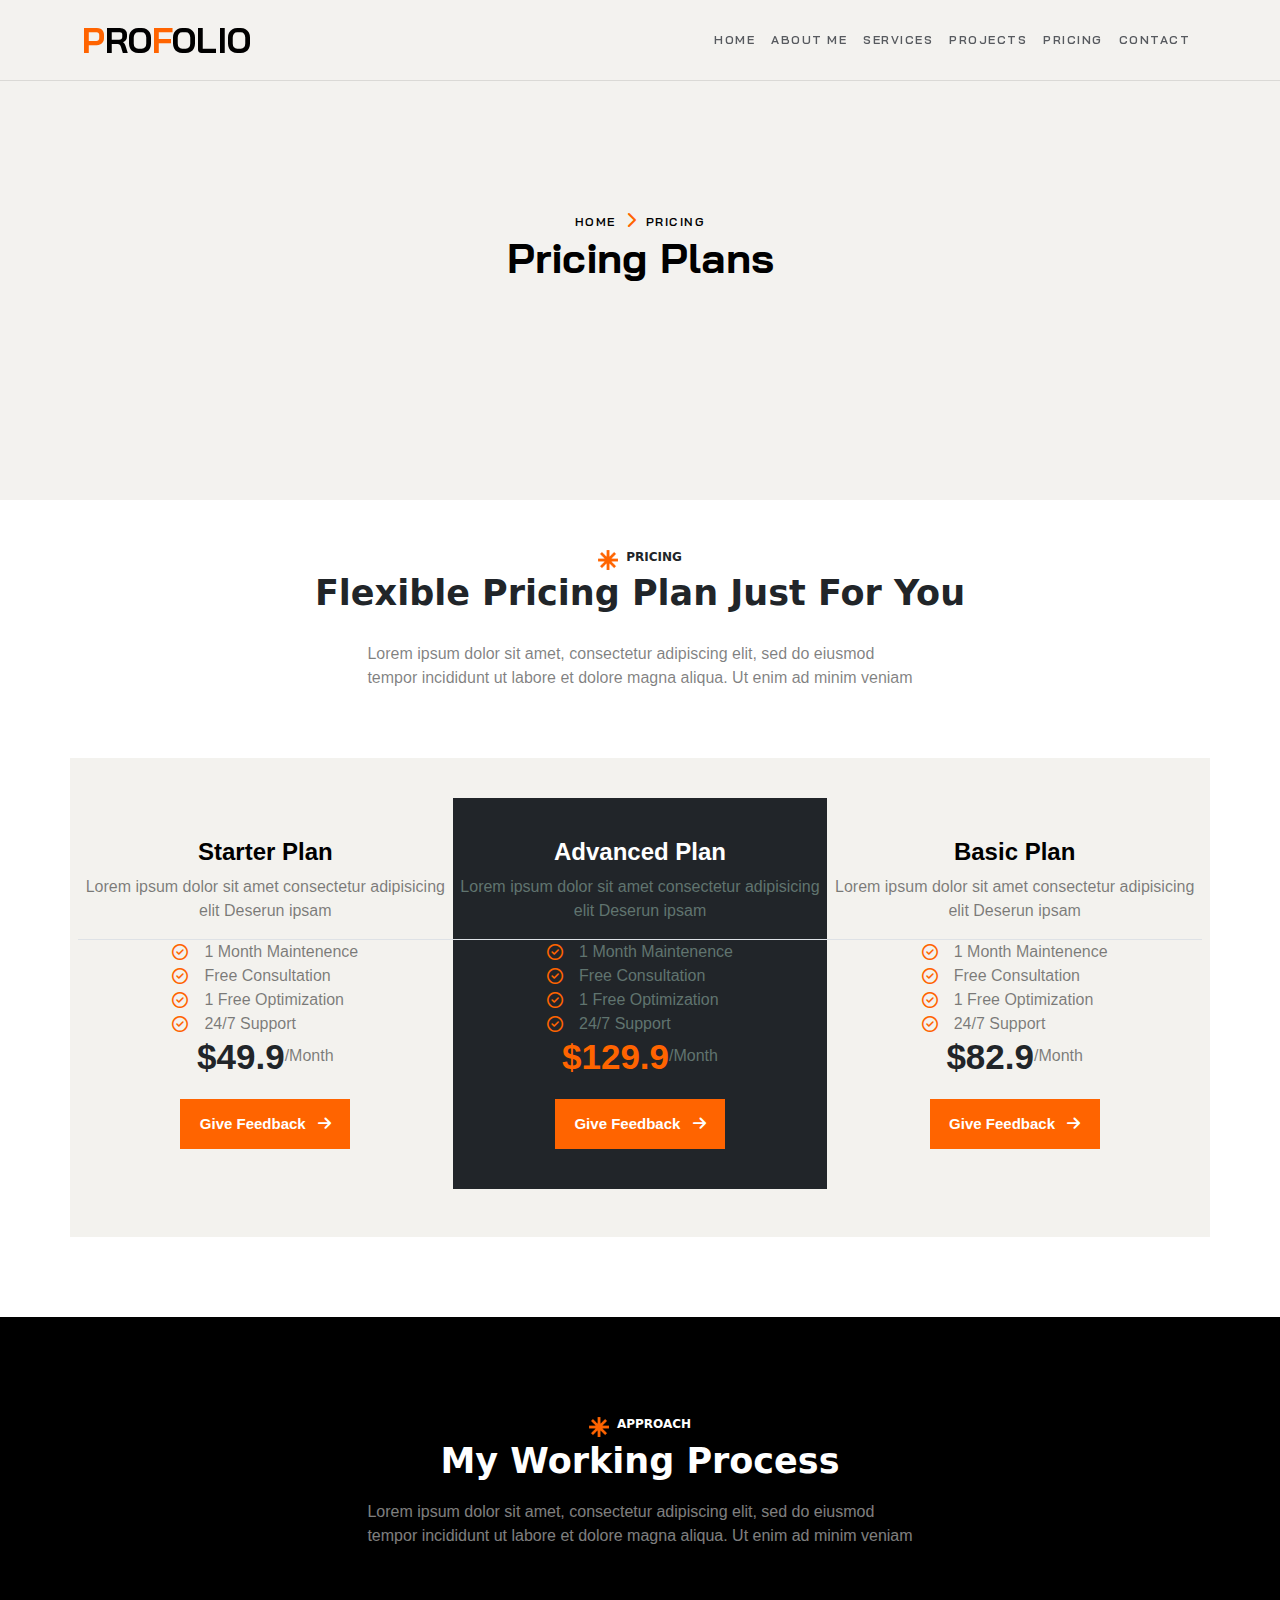
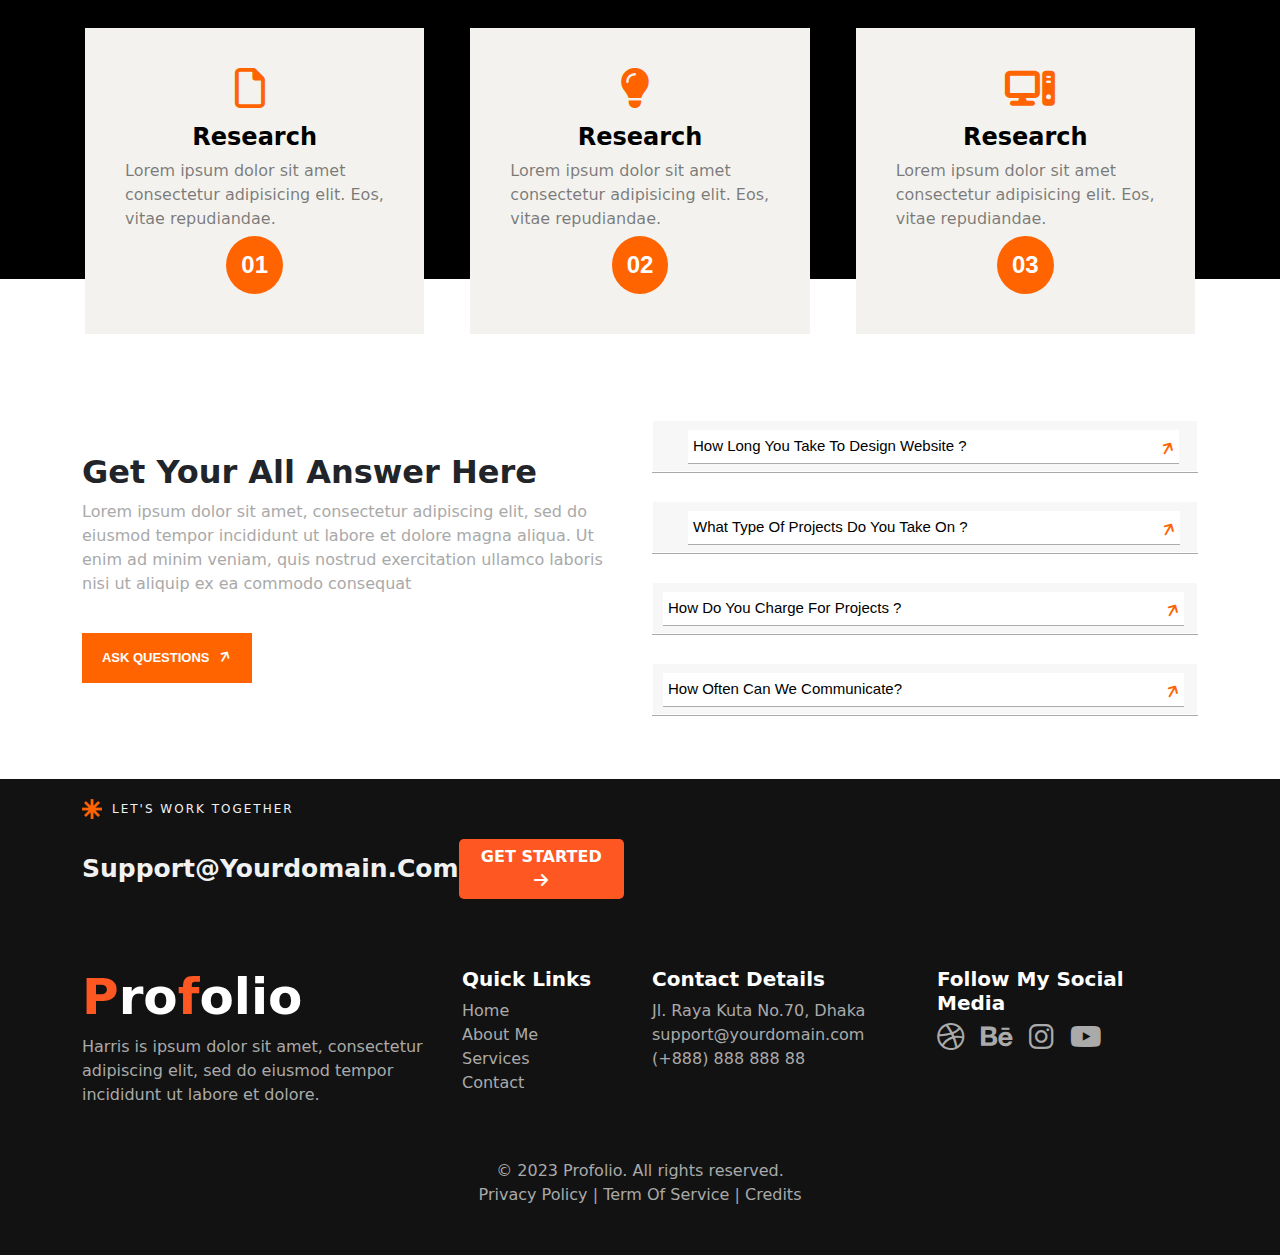
<file: pricing.html>
<!DOCTYPE html>
<html lang="en">

<head>
    <meta charset="UTF-8">
    <meta name="viewport" content="width=device-width, initial-scale=1.0">
    <title>Pricing-ProFolio</title>
    <link rel="stylesheet" href="css/all.min.css">
    <link rel="stylesheet" href="css/bootstrap.min.css">
    <link rel="preconnect" href="https://fonts.googleapis.com">
    <link rel="preconnect" href="https://fonts.gstatic.com" crossorigin>
    <link
        href="https://fonts.googleapis.com/css2?family=Bai+Jamjuree:ital,wght@0,200;0,300;0,400;0,500;0,600;0,700;1,200;1,300;1,400;1,500;1,600;1,700&display=swap"
        rel="stylesheet">
    <link rel="stylesheet" href="https://cdnjs.cloudflare.com/ajax/libs/font-awesome/6.0.0-beta3/css/all.min.css">
    <link rel="stylesheet" href="https://cdnjs.cloudflare.com/ajax/libs/font-awesome/6.6.0/css/all.min.css">
    <link href="https://unpkg.com/boxicons@2.1.4/css/boxicons.min.css" rel="stylesheet">
    <link href="https://unpkg.com/aos@2.3.1/dist/aos.css" rel="stylesheet">
    <link rel="stylesheet" href="css/pricing.css">
</head>

<body data-bs-spy="scroll" data-bs-target="#spy" data-bs-offset="" data-bs-smooth-scroll="true">
    <section class="firstSection">
        <nav id="navbar" class="navbar navbar-expand-lg bg-body-tertiary snav fixed-top">
            <div class="container">
                <a class="navbar-brand" href="#"><span>P</span>RO<span>F</span>OLIO</a>
                <button class="navbar-toggler" type="button" id="navbar-toggler">
                    <span class="navbar-toggler-icon"></span>
                </button>
                <div class="collapse navbar-collapse justify-content-end" id="navbarNavDropdown">
                    <ul class="navbar-nav">
                        <li class="nav-item">
                            <a class="nav-link nav-link-1 active" aria-current="page" href="index.html">HOME</a>
                        </li>
                        <li class="nav-item">
                            <a class="nav-link" href="about.html">ABOUT ME</a>
                        </li>
                        <li class="nav-item">
                            <a class="nav-link" href="services.html">SERVICES</a>
                        </li>
                        <li class="nav-item">
                            <a class="nav-link" href="projects.html">PROJECTS</a>
                        </li>
                        <li class="nav-item">
                            <a class="nav-link" href="pricing.html">PRICING</a>
                        </li>
                        <li class="nav-item">
                            <a class="nav-link" href="index.html">CONTACT</a>
                        </li>
                    </ul>
                </div>
            </div>
        </nav>
    </section>

    <!-- القائمة الجانبية (sidebar) -->
    <div id="sidebar" class="sidebar">
        <!-- زر إغلاق القائمة الجانبية -->
        <img src="imgs/logo-1.png" width="160" height="auto">
        <a href="javascript:void(0)" class="closebtn" id="closeSidebar">&times;</a>
        <a href="index.html" class="a1">HOME</a>
        <a href="about.html">ABOUT ME</a>
        <a href="services.html">SERVICES</a>
        <a href="projects.html">PROJECTS</a>
        <a href="pricing.html">PRICING</a>
        <a href="index.html">CONTACT</a>
    </div>

    <section class="secondSection">
        <div class="container">
            <div class="sec-subtitle">
                <span>home</span>
                <i class="fa-solid fa-chevron-right"></i>
                <span>pricing</span>
                <h2>pricing plans</h2>
            </div>

        </div>
    </section>
    <div class="on-air ">
        <div class="container">
            <div class=" mid-para mb-5 d-flex flex-column justify-content-center align-items-center ">
                <div class="d-flex "><img src=" images/icon.png" class="image-fluid me-2 align-self-start">
                    <h6>PRICING</h6>
                </div>
                <div>
                    <h2 style=" font-size: 35px;">Flexible Pricing Plan Just For You</h2>
                </div>
                <div>
                    <p class="text-black-50">Lorem ipsum dolor sit amet, consectetur adipiscing elit, sed do
                        eiusmod</br>
                        tempor incididunt ut labore et dolore magna
                        aliqua. Ut enim ad minim veniam
                    </p>
                </div>
            </div>
        </div>
    </div>

    <div class="discount-yard container">
        <div class="row ps-2  pe-2 pb-3">
            <div class="first-card col-lg-4 col-sm-12 ">
                <div class="text-center">
                    <h4 class="fw-bold " style="color: black;">Starter Plan</h4>
                    <p class=" pb-3 border-bottom text-black-50">Lorem ipsum dolor sit amet consectetur adipisicing
                        elit
                        Deserun
                        ipsam
                    </p>
                </div>
                <div class="true d-flex flex-column">
                    <div class="true1 d-flex align-items-center">
                        <i class="fa-regular fa-circle-check align-self-start pt-1 pe-3"></i>
                        <p>1 Month Maintenence</p>
                    </div>
                    <div class="true1 d-flex align-items-center">
                        <i class="fa-regular fa-circle-check align-self-start pt-1 pe-3"></i>
                        <p>Free Consultation</p>
                    </div>
                    <div class="true1 d-flex align-items-center">
                        <i class="fa-regular fa-circle-check align-self-start pt-1 pe-3"></i>
                        <p>1 Free Optimization</p>
                    </div>
                    <div class="true1 d-flex align-items-center">
                        <i class="fa-regular fa-circle-check align-self-start pt-1 pe-3"></i>
                        <p>24/7 Support</p>
                    </div>
                </div>
                <div class="d-flex ">
                    <h2>$49.9</h2>
                    <p class=" pt-2 ">/Month</p>
                </div>
                <div class="">
                    <button type=" button" class="btn btn-danger fw-bold">Give Feedback
                        <i class="fa-solid fa-arrow-right ps-2 "></i>
                    </button>
                </div>
            </div>


            <div class="second-card col-lg-4 col-sm-12 bg-dark">
                <div class="text-center">
                    <h4 class="fw-bold ">Advanced Plan</h4>
                    <p class=" pb-3 border-bottom">Lorem ipsum dolor sit amet consectetur adipisicing
                        elit
                        Deserun
                        ipsam
                    </p>
                </div>
                <div class="true d-flex flex-column">
                    <div class="true1 d-flex align-items-center">
                        <i class="fa-regular fa-circle-check align-self-start pt-1 pe-3"></i>
                        <p>1 Month Maintenence</p>
                    </div>
                    <div class="true1 d-flex align-items-center">
                        <i class="fa-regular fa-circle-check align-self-start pt-1 pe-3"></i>
                        <p>Free Consultation</p>
                    </div>
                    <div class="true1 d-flex align-items-center">
                        <i class="fa-regular fa-circle-check align-self-start pt-1 pe-3"></i>
                        <p>1 Free Optimization</p>
                    </div>
                    <div class="true1 d-flex align-items-center">
                        <i class="fa-regular fa-circle-check align-self-start pt-1 pe-3"></i>
                        <p>24/7 Support</p>
                    </div>
                </div>
                <div class="d-flex ">
                    <h2>$129.9</h2>
                    <p class=" pt-2 ">/Month</p>
                </div>
                <div class="">
                    <button type=" button" class="btn btn-danger fw-bold">Give Feedback
                        <i class="fa-solid fa-arrow-right ps-2 "></i>
                    </button>
                </div>
            </div>



            <div class="third-card col-lg-4 col-sm-12 ">
                <div class="text-center">
                    <h4 class="fw-bold " style="color: black;">Basic Plan</h4>
                    <p class=" pb-3 border-bottom text-black-50">Lorem ipsum dolor sit amet consectetur adipisicing
                        elit
                        Deserun
                        ipsam
                    </p>
                </div>
                <div class="true d-flex flex-column">
                    <div class="true1 d-flex align-items-center">
                        <i class="fa-regular fa-circle-check align-self-start pt-1 pe-3"></i>
                        <p>1 Month Maintenence</p>
                    </div>
                    <div class="true1 d-flex align-items-center">
                        <i class="fa-regular fa-circle-check align-self-start pt-1 pe-3"></i>
                        <p>Free Consultation</p>
                    </div>
                    <div class="true1 d-flex align-items-center">
                        <i class="fa-regular fa-circle-check align-self-start pt-1 pe-3"></i>
                        <p>1 Free Optimization</p>
                    </div>
                    <div class="true1 d-flex align-items-center">
                        <i class="fa-regular fa-circle-check align-self-start pt-1 pe-3"></i>
                        <p>24/7 Support</p>
                    </div>
                </div>
                <div class="d-flex ">
                    <h2>$82.9</h2>
                    <p class=" pt-2 ">/Month</p>
                </div>
                <div class="">
                    <button type=" button" class="btn btn-danger fw-bold">Give Feedback
                        <i class="fa-solid fa-arrow-right ps-2 "></i>
                    </button>
                </div>
            </div>
        </div>
    </div>


    <div class="process">
        <div class="container ">
            <div class="approach-para d-flex flex-wrap flex-column justify-content-center align-items-center">
                <div class="d-flex "><img src=" images/icon.png" class="image-fluid me-2 align-self-start">
                    <h6>APPROACH</h6>
                </div>
                <div>
                    <h2 style=" font-size: 35px;">My Working Process</h2>
                </div>
                <div>
                    <p class="text-white-50">Lorem ipsum dolor sit amet, consectetur adipiscing elit, sed do
                        eiusmod<br>
                        tempor incididunt ut labore et dolore magna
                        aliqua. Ut enim ad minim veniam
                    </p>
                </div>
            </div>
            <div class="containe ">
                <div class="row d-flex gap-3 ">
                    <div class="col-lg-4 col-md-12 box">
                        <i class="fa-regular fa-file "></i>
                        <h5>Research</h5>
                        <p class="text-black-50 mb-0">Lorem ipsum dolor sit amet consectetur adipisicing elit. Eos,
                            vitae
                            repudiandae.</p>
                        <span>01</span>
                    </div>
                    <div class="col-lg-4 col-md-12 box box2">
                        <i class="fa-solid fa-lightbulb"></i>
                        <h5>Research</h5>
                        <p class="text-black-50 mb-0">Lorem ipsum dolor sit amet consectetur adipisicing elit. Eos,
                            vitae
                            repudiandae.</p>
                        <span>02</span>
                    </div>
                    <div class="col-lg-4 col-md-12 box ">
                        <i class="fa-solid fa-computer"></i>
                        <h5>Research</h5>
                        <p class="text-black-50 mb-0">Lorem ipsum dolor sit amet consectetur adipisicing elit. Eos,
                            vitae
                            repudiandae.</p>
                        <span>03</span>
                    </div>
                </div>
            </div>
        </div>
    </div>


    <section class="ques py-5">
        <div class="container">
            <div class="row g-4">
                <div class="right col-lg-6 col-md-12 col-sm-12">
                    <div class="ques-header">
                        <div class="ques-photo mb-3 row align-items-center" data-aos="fade-right" data-aos-delay="400" data-aos-duration="2000">
                            <div class="col-auto">
                                <img src="css/icon(1).png" class="img-fluid" alt="Header Icon" style="max-width: 30px; height: auto;">
                            </div>
                            <div class="col">
                                <h6 class="title">Question</h6>
                            </div>
                        </div>
                        <h2 class="fw-bold">Get Your All Answer Here</h2>
                        
                    </div>

                    <div class=" text  mb-4">
                        <p>Lorem ipsum dolor sit amet, consectetur adipiscing elit, sed do eiusmod tempor incididunt ut labore et dolore magna aliqua. Ut enim ad minim veniam, quis nostrud exercitation ullamco laboris nisi ut aliquip ex ea commodo consequat  </p>
                    </div>
                    <div class="">
                        <button class="btn-arr btn-danger fw-bold">ASK QUESTIONS
                            <i class="fa-solid fa-arrow-right ps-2 "></i>
                        </button>
                    </div>

                </div>
                <div class="left col-lg-6 col-md-12 col-sm-12">
  <div class="faq">
    <div class="faq-item">
      <button class="faq-title">
        <span class="about-btn">How Long You Take To Design Website ?
        <span class="arrow"><i class="fa-solid fa-arrow-right"></i></span>
    </span>
      </button>
      <div class="faq-content">
        <p>Lorem ipsum dolor sit amet, consectetuer adipiscing elit. Aenean commodo ligula eget dolor. Aenean massa. Cum sociis natoque penatibus et magnis dis parturient montes, nascetur ridiculus mus. Donec quam felis, ultricies nec, pellentesque eu, pretium quis, sem. Nulla consequat massa quis enim. Donec pede justo, fringilla vel, aliquet nec, vulputate eget, arcu.</p>
      </div>
    </div>

    <div class="faq-item">
      <button class="faq-title">
        <span class="about-btn">What Type Of Projects Do You Take On ?
        <span class="arrow"><i class="fa-solid fa-arrow-right"></i></span>
    </span>
      </button>
      <div class="faq-content">
        <p>Lorem ipsum dolor sit amet, consectetuer adipiscing elit. Aenean commodo ligula eget dolor. Aenean massa. Cum sociis natoque penatibus et magnis dis parturient montes, nascetur ridiculus mus. Donec quam felis, ultricies nec, pellentesque eu, pretium quis, sem. Nulla consequat massa quis enim. Donec pede justo, fringilla vel, aliquet nec, vulputate eget, arcu.</p>
      </div>
    </div>

    <div class="faq-item">
      <button class="faq-title">
       <span class="about-btn1"> How Do You Charge For Projects ?
        <span class="arrow"><i class="fa-solid fa-arrow-right"></i></span>
    </span>
      </button>
      <div class="faq-content">
        <p>Lorem ipsum dolor sit amet, consectetuer adipiscing elit. Aenean commodo ligula eget dolor. Aenean massa. Cum sociis natoque penatibus et magnis dis parturient montes, nascetur ridiculus mus. Donec quam felis, ultricies nec, pellentesque eu, pretium quis, sem. Nulla consequat massa quis enim. Donec pede justo, fringilla vel, aliquet nec, vulputate eget, arcu..</p>
      </div>
    </div>

    <div class="faq-item">
      <button class="faq-title">
        <span class="about-btn1">How Often Can We Communicate?
        <span class="arrow"><i class="fa-solid fa-arrow-right"></i></span>
    </span>
      </button>
      <div class="faq-content">
        <p>Lorem ipsum dolor sit amet, consectetuer adipiscing elit. Aenean commodo ligula eget dolor. Aenean massa. Cum sociis natoque penatibus et magnis dis parturient montes, nascetur ridiculus mus. Donec quam felis, ultricies nec, pellentesque eu, pretium quis, sem. Nulla consequat massa quis enim. Donec pede justo, fringilla vel, aliquet nec, vulputate eget, arcu.</p>
      </div>
    </div>
  </div>
</div>


            </div>
        </div>

    </section>


    <section class="email-section" style="background-color: #121212; color: #f1f1f1; padding: 20px;">
        <div class="container">
            <div style="display: flex; align-items: center; margin-bottom: 20px;">
                <img src="photo/icon.png" style="width: 20px; height: 20px; margin-right: 10px;">
                <span style="text-transform: uppercase; letter-spacing: 2px; font-size: 12px;">LET'S WORK
                    TOGETHER</span>
            </div>

            <div class="col-md-6 d-flex align-items-center justify-content-between flex-column flex-md-row">
                <h2 style="font-size: 25px; font-weight: 600; margin: 0; text-align: left;">Support@Yourdomain.Com</h2>
                <div class="align-self-md-center mt-3 mt-md-0">
                    <button type="button" class="btn fw-bold me-3">GET STARTED
                        <i class="fa-solid fa-arrow-right"></i>
                    </button>
                </div>
            </div>
            
        </div>
    </section>
    <!-- Footer Section -->
    <footer class="footer-section py-5">
        <div class="container">
            <div class="row">
                <!-- Company Info -->
                <div class="col-md-4 col-12 mb-4 footer-column">
                    <h5 style="font-size: 50px;" class="fw-bold">
                        <span style="color: #ff5722;">P</span>ro<span style="color: #ff5722;">f</span>olio
                    </h5>
                    <p>Harris is ipsum dolor sit amet, consectetur adipiscing elit, sed do eiusmod tempor incididunt ut labore et dolore.</p>
                </div>
    
                <!-- Quick Links -->
                <div class="col-md-2 col-6 mb-4 footer-column">
                    <h5>Quick Links</h5>
                    <ul class="list-unstyled">
                        <li><a href="#">Home</a></li>
                        <li><a href="#">About Me</a></li>
                        <li><a href="#">Services</a></li>
                        <li><a href="#">Contact</a></li>
                    </ul>
                </div>
    
                <!-- Contact Details -->
                <div class="col-md-3 col-6 mb-4 footer-column">
                    <h5>Contact Details</h5>
                    <p>Jl. Raya Kuta No.70, Dhaka</p>
                    <p><a href="mailto:support@yourdomain.com">support@yourdomain.com</a></p>
                    <p><a href="tel:+88888888888">(+888) 888 888 88</a></p>
                </div>
    
                <!-- Social Media Links -->
                <div class="col-md-3 col-12 mb-4 footer-column">
                    <h5>Follow My Social Media</h5>
                    <div class="d-flex justify-content-start">
                        <a href="#" class="me-3"><i class="fab fa-dribbble fs-3"></i></a>
                        <a href="#" class="me-3"><i class="fab fa-behance fs-3"></i></a>
                        <a href="#" class="me-3"><i class="fab fa-instagram fs-3"></i></a>
                        <a href="#"><i class="fab fa-youtube fs-3"></i></a>
                    </div>
                </div>
            </div>
    
            <!-- Footer Bottom Links -->
            <div class="row mt-4">
                <div class="col-12 text-center">
                    <p>&copy; 2023 Profolio. All rights reserved.</p>
                    <p>
                        <a href="#">Privacy Policy</a> |
                        <a href="#">Term Of Service</a> |
                        <a href="#">Credits</a>
                    </p>
                </div>
            </div>
        </div>
    </footer>



    
    <script src="js/bootstrap.bundle.min.js"></script>
    <script src="js/jquery-3.7.1.js"></script>
    <script src="js/popper.min.js"></script>
    <script src="https://unpkg.com/aos@2.3.1/dist/aos.js"></script>
    <script src="js/pricing.js"></script>
</body>

</html>
</file>
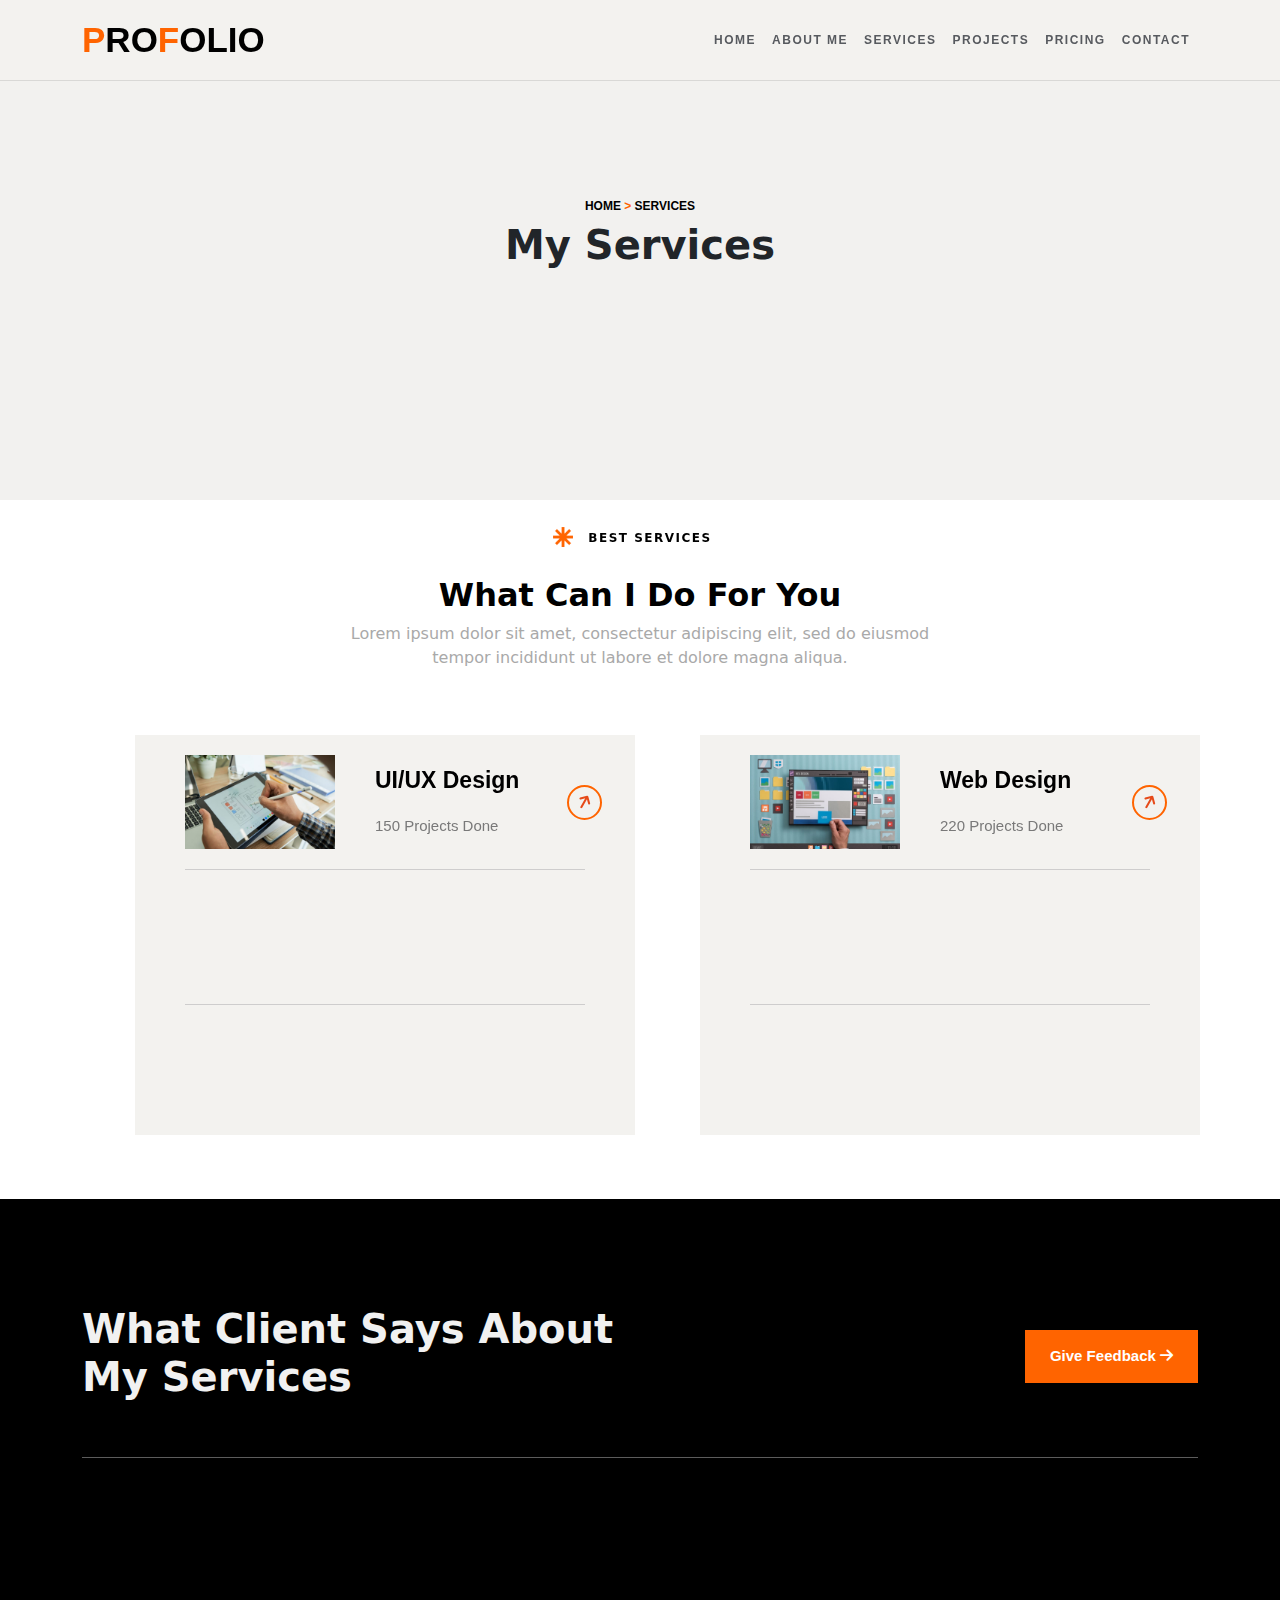
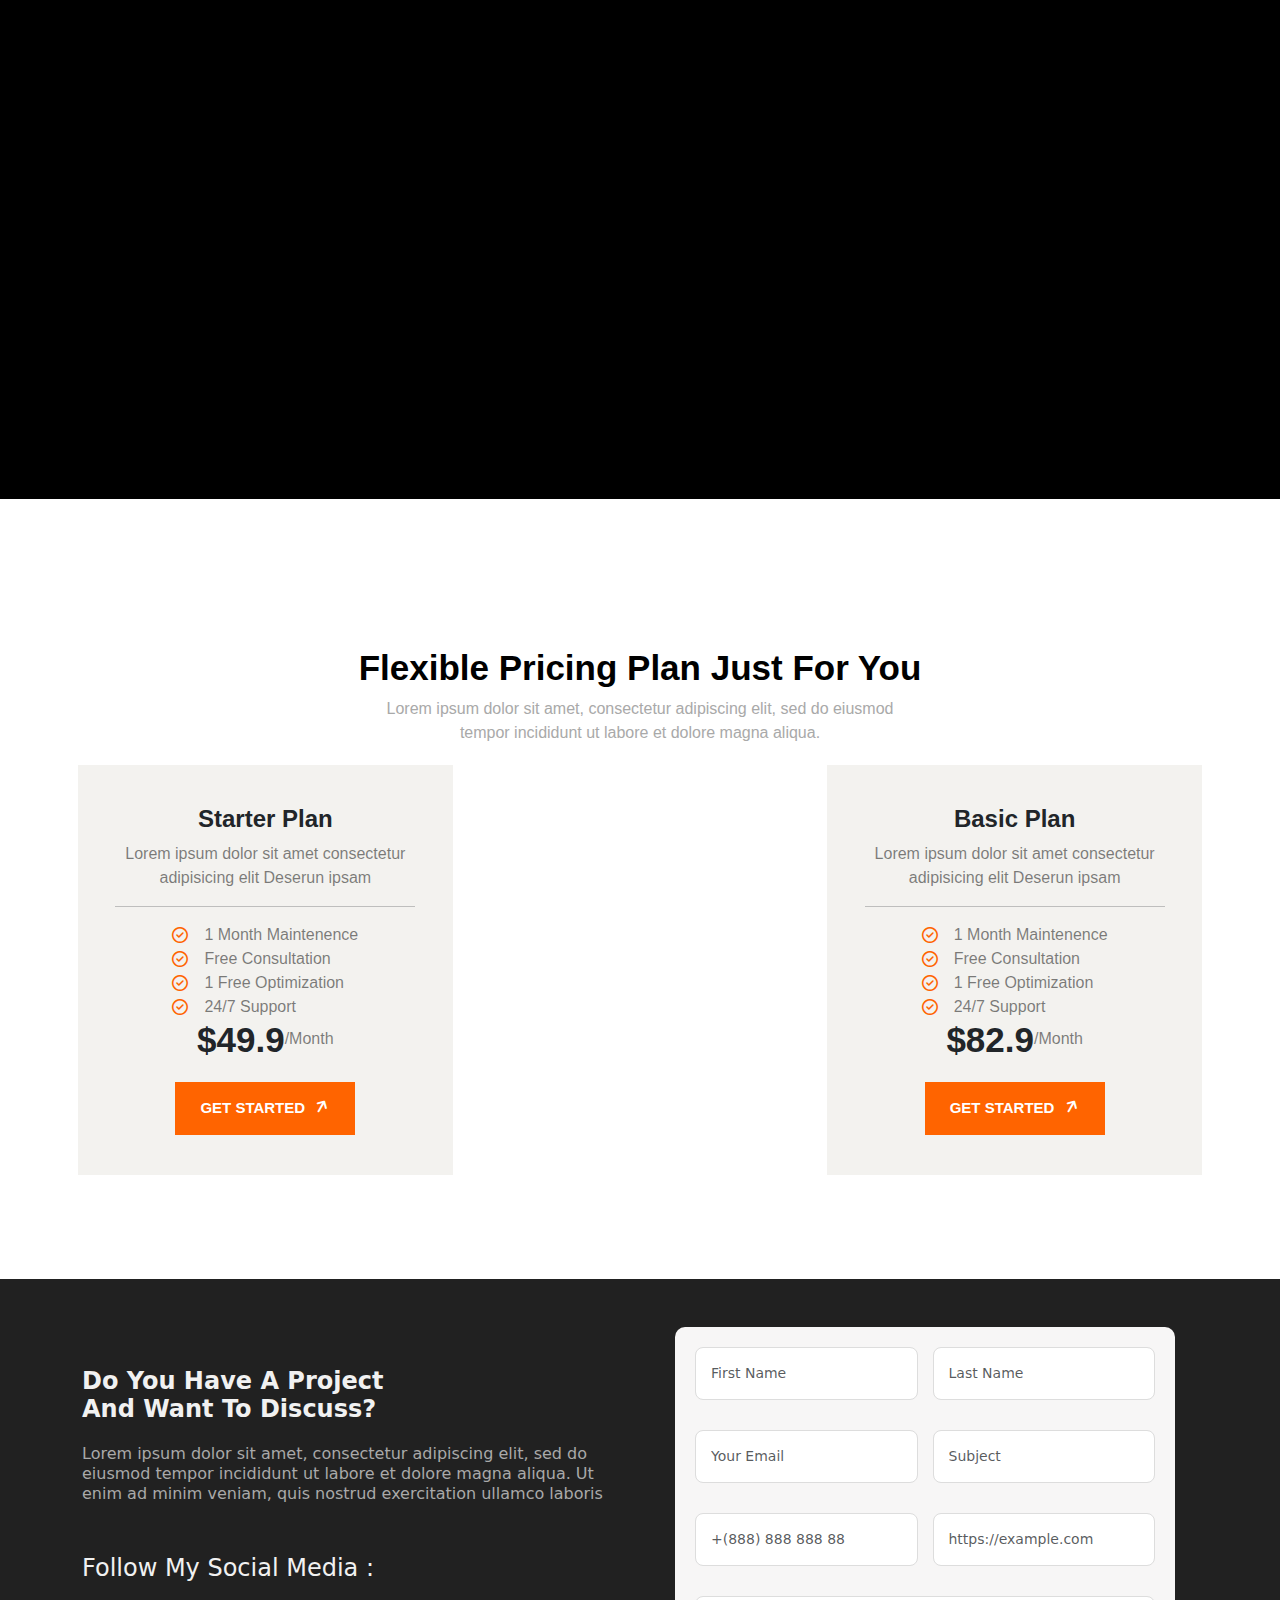
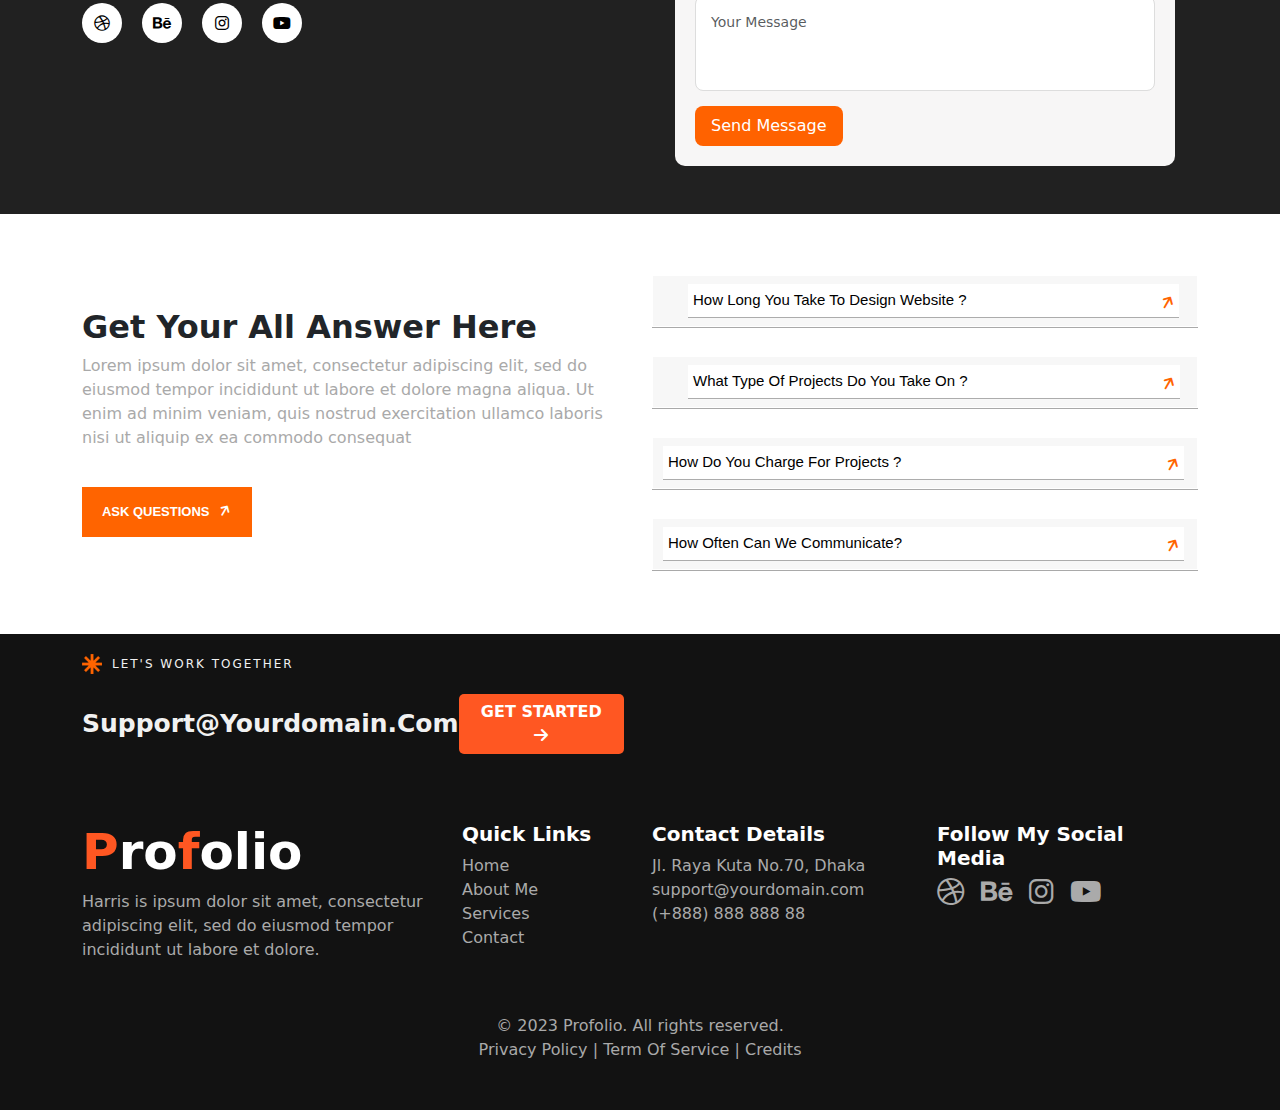
<file: services.html>
<!DOCTYPE html>
<html lang="en">
<head>
    <meta charset="UTF-8">
    <meta name="viewport" content="width=device-width, initial-scale=1.0">
    <title>Services</title>
    <link rel="stylesheet" href="./css/all.min.css" />
    <link rel="stylesheet" href="./css/bootstrap.min.css" />
    <link rel="stylesheet" href="https://cdnjs.cloudflare.com/ajax/libs/font-awesome/6.6.0/css/all.min.css"> 
    <link href="https://unpkg.com/boxicons@2.1.4/css/boxicons.min.css" rel="stylesheet">
    <link href="https://unpkg.com/aos@2.3.1/dist/aos.css" rel="stylesheet">
    <link rel="stylesheet" href="css/services.css">
</head>
<body data-bs-spy="scroll" data-bs-target="#spy" data-bs-offset="" data-bs-smooth-scroll="true">
    <section class="firstSection">
        <nav id="navbar" class="navbar navbar-expand-lg bg-body-tertiary snav fixed-top">
            <div class="container">
                <a class="navbar-brand" href="#"><span>P</span>RO<span>F</span>OLIO</a>
                <button class="navbar-toggler" type="button" id="navbar-toggler">
                    <span class="navbar-toggler-icon"></span>
                </button>
                <div class="collapse navbar-collapse justify-content-end" id="navbarNavDropdown">
                    <ul class="navbar-nav">
                        <li class="nav-item">
                            <a class="nav-link nav-link-1 active" aria-current="page" href="index.html">HOME</a>
                        </li>
                        <li class="nav-item">
                            <a class="nav-link" href="about.html">ABOUT ME</a>
                        </li>
                        <li class="nav-item">
                            <a class="nav-link" href="services.html">SERVICES</a>
                        </li>
                        <li class="nav-item">
                            <a class="nav-link" href="projects.html">PROJECTS</a>
                        </li>
                        <li class="nav-item">
                            <a class="nav-link" href="pricing.html">PRICING</a>
                        </li>
                        <li class="nav-item">
                            <a class="nav-link" href="#contact-me">CONTACT</a>
                        </li>
                    </ul>
                </div>
            </div>
        </nav>
    </section>
    
    <!-- القائمة الجانبية (sidebar) -->
    <div id="sidebar" class="sidebar">
        <!-- زر إغلاق القائمة الجانبية -->
        <img src="imgs/logo-1.png" width="160" height="auto">
        <a href="javascript:void(0)" class="closebtn" id="closeSidebar">&times;</a>
        <a href="index.html" class="a1">HOME</a>
        <a href="about.html">ABOUT ME</a>
        <a href="services.html">SERVICES</a>
        <a href="projects.html">PROJECTS</a>
        <a href="pricing.html">PRICING</a>
        <a href="#contact-me">CONTACT</a>
    </div>


    <section class="fclass">
        <div class="container">
            <div class="row g-4">
                <div class="home-header text-center">
                    <h6>Home <span> &gt;</span> Services</h6>
                    <h2 class="fw-bold fs-1">My Services</h2>

                </div>

            </div>
            
        </div>
    </section>

    <section class="services py-3">
        <div class="container">
            <div class="row g-4">
                <div class="services-header m-auto d-flex align-items-center justify-content-center" data-aos="fade-right" data-aos-delay="400" data-aos-duration="2000">
                    <div class="imag">
                        <img src="css/icon(1).png" alt="" class="w-100" >
                    </div>

                    <div class="services-title">
                        <h5>Best Services</h5>
                    </div>

                </div>
                    <div class="header text-center">
                        <h2 class="fw-bold" style="color: black;">What Can I Do For You</h2>
                        <p>Lorem ipsum dolor sit amet, consectetur adipiscing elit, sed do eiusmod  <br>tempor incididunt ut labore et dolore magna aliqua.</p>
                    </div>
                    
                    <div class="services-div col-lg-6 col-md-6 overflow-hidden">
                        <div class="row row-cols-12 project-list">
                            <div class="col-md-12  project-item" data-aos="fade-left" data-aos-duration="1000" data-aos-delay="100">
                                <img src="img/ui-designer-drawing-sketch-of-mobile-app-q3p62vcz24eklwxx5gbzo3hcvz27oogveg9qpdxrpk.jpg"
                                    alt="UI/UX Design" class="img-fluid col-5">
                                <div class="col-5 card-title">
                                    <h3>UI/UX Design</h3>
                                    <p>150 Projects Done</p>
                                </div>
                                <a href="#" class="arrow-btn col-1">
                                    <i class="fa-solid fa-arrow-right"></i>
                                </a>
                            </div>
                            <span class="underline"></span>
                            <div class="col-md-12 project-item" data-aos="fade-left" data-aos-duration="1000" data-aos-delay="300">
                                <img src="img/gift-care-box-package-with-healthy-desserts-and-sweets-subscription-boxes-for-christmas-.jpg"
                                    alt="Product Design" class="img-fluid col-5">
                                <div class="col-5 card-title">
                                    <h3>Product Design</h3>
                                    <p>85 Projects Done</p>
                                </div>
                                <a href="#" class="arrow-btn col-1">
                                    <i class="fa-solid fa-arrow-right"></i>
                                </a>
                            </div>
                            <span class="underline"></span>
                            <div class="col-md-12 project-item" data-aos="fade-left" data-aos-duration="1000" data-aos-delay="500">
                                <img src="img/notebook-with-brand-logo-creative-design-ideas-q3p62x8nfsh594v6uh58t30a2qsy42oc2pkpnxuzd.jpg"
                                    alt="Branding Design" class="img-fluid col-5">
                                <div class="col-5 card-title">
                                    <h3>Branding Design</h3>
                                    <p>115 Projects Done</p>
                                </div>
                                <a href="#" class="arrow-btn col-1">
                                    <i class="fa-solid fa-arrow-right"></i>
                                </a>
                            </div>
                        </div>
                    </div>
                    <div class="services-div col-lg-6 col-md-6 overflow-hidden">
                        <div class="row row-cols-12 project-list">
                            <div class="col-md-12 project-item" data-aos="fade-left" data-aos-duration="1000" data-aos-delay="100">
                                <img src="img/web-design-software-q3p637kviyvasug663m52ieclzdzgqtds4r1xzfngo.jpg"
                                    alt="UI/UX Design" class="img-fluid col-5">
                                <div class="col-5 card-title">
                                    <h3>Web Design</h3>
                                    <p>220 Projects Done</p>
                                </div>
                                <a href="#" class="arrow-btn col-1">
                                    <i class="fa-solid fa-arrow-right"></i>
                                </a>
                            </div>
                            <span class="underline"></span>
                            <div class="col-md-12 project-item" data-aos="fade-left" data-aos-duration="1000" data-aos-delay="300">
                                <img src="img/graphic-designer-working-with-interactive-pen-display-digital-drawing-tablet-and-compute.jpg"
                                    alt="Product Design" class="img-fluid col-5">
                                <div class="col-5 card-title">
                                    <h3>Motion Graphic</h3>
                                    <p>25 Projects Done</p>
                                </div>
                                <a href="#" class="arrow-btn col-1">
                                    <i class="fa-solid fa-arrow-right"></i>
                                </a>
                            </div>
                            <span class="underline"></span>
                            <div class="col-md-12 project-item" data-aos="fade-left" data-aos-duration="1000" data-aos-delay="500">
                                <img src="img/workplace-with-computers-at-office-q3p63aee3gz5roc2pmu0rzoqe5033u4ksipidtbgy0.jpg"
                                    alt="Branding Design" class="img-fluid col-5">
                                <div class="col-5 card-title">
                                    <h3>Video Editing</h3>
                                    <p>58 Projects Done</p>
                                </div>
                                <a href="#" class="arrow-btn col-1">
                                    <i class="fa-solid fa-arrow-right"></i>
                                </a>
                            </div>
                        </div>
                    </div>
            </div>
        </div>
    </section>

    <section class="py-5" id="testimonial">
        <div class="testimonials">
            <div class="container">
                <div class="d-flex" data-aos="fade-right" data-aos-delay="400" data-aos-duration="2000"><img src="images/icon.png" class="image me-2">
                    <h6 style="color: #f1f1f1;">Testimonials</h6>
                </div>
                <div class="cup bg-black d-flex justify-content-between align-items-center py-5">
                    <div class="col-6">
                        <h2 class="fw-bold" style="font-size: 40px; color:#f1f1f1">What Client Says About My Services</h2>
                    </div>
                    <div class="col-6 text-end">
                        <button type="button" class="btn btn-danger fw-bold">Give Feedback
                            <i class="fa-solid fa-arrow-right"></i>
                        </button>
                    </div>
                </div>
                
    
                <div class="about row m-5 p-0" data-aos="fade-up" data-aos-delay="400" data-aos-duration="2000">
                    <div class="col-lg-5 mb-5">
                        <div class="image mt-5 me-5">
                            <div class="position-absolute">
                                <img src="images/secondOerson.png" class="like ">
                                <div class=" text-box text-center">
                                    <h4 class="pt-1">Ricky Chaney</h4>
                                    <h6 class="text-white-50 ">CEO - Baliniz99</h6>
                                </div>
                            </div>
    
                        </div>
                    </div>
                    <div class=" col-lg-7  align-self-center">
                        <img src="images/Untitled.png" class="qoutes img-fluid">
                        <h3 class="">I'm satisfied with your work Harris !</h3>
                        <p class="text-white-50">Harris ipsum dolor sit amet, consectetur adipiscing elit, sed do
                            eiusmod tempor
                            incididu ut labore et dolore magna
                            aliqua. Ut enim ad minim veniam, quis nostrud exercitation</p>
    
                    </div>
                </div>
            </div>
        </div>
    </section>

    <section>
        <div class="discount-yard container">
            <div class="row ps-2  pe-2 pb-3 g-4">
                <div class="discount-header m-auto d-flex align-items-center justify-content-center" data-aos="fade-right" data-aos-delay="400" data-aos-duration="2000">
                    <div class="image">
                        <img src="css/icon(1).png" alt="" class="w-100" >
                    </div>
                    
                    <div class="discount-title">
                        <h5>Pricing</h5>
                    </div>

                </div>
                    <div class="header text-center">
                        <h2 class="fw-bold" style="color: black;;">Flexible Pricing Plan Just For You</h2>
                        <p>Lorem ipsum dolor sit amet, consectetur adipiscing elit, sed do eiusmod  <br>tempor incididunt ut labore et dolore magna aliqua.</p>
                    </div>

                <div class="first-card col-lg-4 col-sm-12 ">
                    <div class="text-center">
                        <h4 class="fw-bold text-dark">Starter Plan</h4>
                        <p class=" pb-3 text-black-50">Lorem ipsum dolor sit amet consectetur adipisicing
                            elit
                            Deserun
                            ipsam
                        </p>
                        <hr class="sep">
                    </div>
                    <div class="true d-flex flex-column mt-3">
                        <div class="true1 d-flex align-items-center">
                            <i class="fa-regular fa-circle-check align-self-start pt-1 pe-3"></i>
                            <p>1 Month Maintenence</p>
                        </div>
                        <div class="true1 d-flex align-items-center">
                            <i class="fa-regular fa-circle-check align-self-start pt-1 pe-3"></i>
                            <p>Free Consultation</p>
                        </div>
                        <div class="true1 d-flex align-items-center">
                            <i class="fa-regular fa-circle-check align-self-start pt-1 pe-3"></i>
                            <p>1 Free Optimization</p>
                        </div>
                        <div class="true1 d-flex align-items-center">
                            <i class="fa-regular fa-circle-check align-self-start pt-1 pe-3"></i>
                            <p>24/7 Support</p>
                        </div>
                    </div>
                    <div class="d-flex ">
                        <h2>$49.9</h2>
                        <p class=" pt-2 ">/Month</p>
                    </div>
                    <div class="">
                        <button type=" button" class="btn btn-danger fw-bold">GET STARTED
                            <i class="fa-solid fa-arrow-right ps-2 "></i>
                        </button>
                    </div>
                </div>


                <div class="second-card col-lg-4 col-sm-12 bg-dark" data-aos="fade-up" data-aos-delay="400" data-aos-duration="2000">
                    <div class="text-center">
                        <h4 class="fw-bold ">Advanced Plan</h4>
                        <p class=" pb-3 ">Lorem ipsum dolor sit amet consectetur adipisicing
                            elit
                            Deserun
                            ipsam
                        </p>
                        <hr class="sep" style="color: #f2f1ef;">
                    </div>
                    <div class="true d-flex flex-column mt-3">
                        <div class="true1 d-flex align-items-center">
                            <i class="fa-regular fa-circle-check align-self-start pt-1 pe-3"></i>
                            <p>1 Month Maintenence</p>
                        </div>
                        <div class="true1 d-flex align-items-center">
                            <i class="fa-regular fa-circle-check align-self-start pt-1 pe-3"></i>
                            <p>Free Consultation</p>
                        </div>
                        <div class="true1 d-flex align-items-center">
                            <i class="fa-regular fa-circle-check align-self-start pt-1 pe-3"></i>
                            <p>1 Free Optimization</p>
                        </div>
                        <div class="true1 d-flex align-items-center">
                            <i class="fa-regular fa-circle-check align-self-start pt-1 pe-3"></i>
                            <p>24/7 Support</p>
                        </div>
                    </div>
                    <div class="d-flex ">
                        <h2>$129.9</h2>
                        <p class=" pt-2 ">/Month</p>
                    </div>
                    <div class="">
                        <button type=" button" class="btn btn-danger fw-bold">GET STARTED
                            <i class="fa-solid fa-arrow-right ps-2 "></i>
                        </button>
                    </div>
                </div>

                <div class="third-card col-lg-4 col-sm-12 ">
                    <div class="text-center">
                        <h4 class="fw-bold text-dark">Basic Plan</h4>
                        <p class=" pb-3 text-black-50">Lorem ipsum dolor sit amet consectetur adipisicing
                            elit
                            Deserun
                            ipsam
                        </p>
                        <hr class="sep">
                    </div>
                    <div class="true d-flex flex-column mt-3">
                        <div class="true1 d-flex align-items-center">
                            <i class="fa-regular fa-circle-check align-self-start pt-1 pe-3"></i>
                            <p>1 Month Maintenence</p>
                        </div>
                        <div class="true1 d-flex align-items-center">
                            <i class="fa-regular fa-circle-check align-self-start pt-1 pe-3"></i>
                            <p>Free Consultation</p>
                        </div>
                        <div class="true1 d-flex align-items-center">
                            <i class="fa-regular fa-circle-check align-self-start pt-1 pe-3"></i>
                            <p>1 Free Optimization</p>
                        </div>
                        <div class="true1 d-flex align-items-center">
                            <i class="fa-regular fa-circle-check align-self-start pt-1 pe-3"></i>
                            <p>24/7 Support</p>
                        </div>
                    </div>
                    <div class="d-flex ">
                        <h2>$82.9</h2>
                        <p class=" pt-2 ">/Month</p>
                    </div>
                    <div class="">
                        <button type=" button" class="btn btn-danger fw-bold">GET STARTED
                            <i class="fa-solid fa-arrow-right ps-2 "></i>
                        </button>
                    </div>
                </div>
            </div>
        </div>
    </section>


    <section id="contact-me" class="contact-section py-5" style="background-color: #212121; color:#f1f1f1">
        <div class="container">
        <div class="row">
            <div class="col-md-6 contact-us">
                <div class=" icon-box icon-box-body" id="ss" data-aos="fade-right" data-aos-delay="400" data-aos-duration="2000">
                    <img src="photo/icon.png" style="height: 20px; width: 20px;">
                    contact us
                    
                </div>
                <h3 class="fw-bold">Do You Have A Project <br> And Want To Discuss?</h3>
                
                <p>Lorem ipsum dolor sit amet, consectetur adipiscing elit, sed do eiusmod tempor incididunt ut labore et dolore magna aliqua. Ut enim ad minim veniam, quis nostrud exercitation ullamco laboris </p>

                <!-- Social Media Links -->
                <div class="social-media">
                    <h3>Follow My Social Media :</h3>
                    <div class="icons mb-3">
                        <div class="icon">
                            <a href="#">
                                <i class="fab fa-dribbble fs-2"></i>
                            </a>
                        </div>
                        <div class="icon">
                            <a href="#">
                                <i class="fab fa-behance fs-2"></i>
                            </a>
                        </div>
                        <div class="icon">
                            <a href="#">
                                <i class="fab fa-instagram fs-2"></i>
                            </a>
                        </div>
                        <div class="icon">
                            <a href="#">
                                <i class="fab fa-youtube fs-2"></i>
                            </a>
                        </div>
                    </div>
                </div>
                
                
            </div>
            <!-- Right Section: Contact Form -->
            <div class="col-md-6" style="display: inline-block;">
                <form class="contact-form" id="contactForm" onsubmit="return validateForm()">
                    <div class="form-row">
                        <div class="form-group col-md-6">
                            <input type="text" class="form-control" id="firstName" placeholder="First Name" required minlength="2">
                        </div>
                        <div class="form-group col-md-6">
                            <input type="text" class="form-control" id="lastName" placeholder="Last Name" required minlength="2">
                        </div>
                    </div>
                    <div class="form-row">
                        <div class="form-group col-md-6">
                            <input type="email" class="form-control" id="email" placeholder="Your Email" required>
                        </div>
                        <div class="form-group col-md-6">
                            <input type="text" class="form-control text-secondary" id="sub" placeholder="Subject" required minlength="3">
                        </div>
                    </div>
                    <div class="form-row">
                        <div class="form-group col-md-6">
                            <input type="tel" class="form-control" id="phone" placeholder="+(888) 888 888 88" required pattern="^\+?\d{1,4}\s?\d{1,3}\s?\d{3}\s?\d{3}\s?\d{2}$">
                        </div>
                        <div class="form-group col-md-6">
                            <input type="url" class="form-control" id="website" placeholder="https://example.com" required>
                        </div>
                    </div>
                    <div class="form-group">
                        <textarea class="form-control" id="message" rows="3" placeholder="Your Message" required minlength="10"></textarea>
                    </div>
                    <button type="submit" class="btn btn-orange btn-small">Send Message</button>
                </form>
            </div>
        </div>
        </div>
    </section>

    <section class="ques py-5">
        <div class="container">
            <div class="row g-4">
                <div class="right col-lg-6 col-md-12 col-sm-12">
                    <div class="ques-header">
                        <div class="ques-photo mb-3 row align-items-center overflow-hidden" data-aos="fade-right" data-aos-delay="400" data-aos-duration="2000">
                            <div class="col-auto">
                                <img src="css/icon(1).png" class="img-fluid" alt="Header Icon" style="max-width: 30px; height: auto;">
                            </div>
                            <div class="col">
                                <h6 class="title">Question</h6>
                            </div>
                        </div>
                        <h2 class="fw-bold">Get Your All Answer Here</h2>
                        
                    </div>

                    <div class=" text  mb-4">
                        <p>Lorem ipsum dolor sit amet, consectetur adipiscing elit, sed do eiusmod tempor incididunt ut labore et dolore magna aliqua. Ut enim ad minim veniam, quis nostrud exercitation ullamco laboris nisi ut aliquip ex ea commodo consequat  </p>
                    </div>
                    <div class="">
                        <button class="btn-arr btn-danger fw-bold">ASK QUESTIONS
                            <i class="fa-solid fa-arrow-right ps-2 "></i>
                        </button>
                    </div>

                </div>
                <div class="left col-lg-6 col-md-12 col-sm-12">
  <div class="faq">
    <div class="faq-item">
      <button class="faq-title">
        <span class="about-btn">How Long You Take To Design Website ?
        <span class="arrow"><i class="fa-solid fa-arrow-right"></i></span>
    </span>
      </button>
      <div class="faq-content">
        <p>Lorem ipsum dolor sit amet, consectetuer adipiscing elit. Aenean commodo ligula eget dolor. Aenean massa. Cum sociis natoque penatibus et magnis dis parturient montes, nascetur ridiculus mus. Donec quam felis, ultricies nec, pellentesque eu, pretium quis, sem. Nulla consequat massa quis enim. Donec pede justo, fringilla vel, aliquet nec, vulputate eget, arcu.</p>
      </div>
    </div>

    <div class="faq-item">
      <button class="faq-title">
        <span class="about-btn">What Type Of Projects Do You Take On ?
        <span class="arrow"><i class="fa-solid fa-arrow-right"></i></span>
    </span>
      </button>
      <div class="faq-content">
        <p>Lorem ipsum dolor sit amet, consectetuer adipiscing elit. Aenean commodo ligula eget dolor. Aenean massa. Cum sociis natoque penatibus et magnis dis parturient montes, nascetur ridiculus mus. Donec quam felis, ultricies nec, pellentesque eu, pretium quis, sem. Nulla consequat massa quis enim. Donec pede justo, fringilla vel, aliquet nec, vulputate eget, arcu.</p>
      </div>
    </div>

    <div class="faq-item">
      <button class="faq-title">
       <span class="about-btn1"> How Do You Charge For Projects ?
        <span class="arrow"><i class="fa-solid fa-arrow-right"></i></span>
    </span>
      </button>
      <div class="faq-content">
        <p>Lorem ipsum dolor sit amet, consectetuer adipiscing elit. Aenean commodo ligula eget dolor. Aenean massa. Cum sociis natoque penatibus et magnis dis parturient montes, nascetur ridiculus mus. Donec quam felis, ultricies nec, pellentesque eu, pretium quis, sem. Nulla consequat massa quis enim. Donec pede justo, fringilla vel, aliquet nec, vulputate eget, arcu..</p>
      </div>
    </div>

    <div class="faq-item">
      <button class="faq-title">
        <span class="about-btn1">How Often Can We Communicate?
        <span class="arrow"><i class="fa-solid fa-arrow-right"></i></span>
    </span>
      </button>
      <div class="faq-content">
        <p>Lorem ipsum dolor sit amet, consectetuer adipiscing elit. Aenean commodo ligula eget dolor. Aenean massa. Cum sociis natoque penatibus et magnis dis parturient montes, nascetur ridiculus mus. Donec quam felis, ultricies nec, pellentesque eu, pretium quis, sem. Nulla consequat massa quis enim. Donec pede justo, fringilla vel, aliquet nec, vulputate eget, arcu.</p>
      </div>
    </div>
  </div>
</div>


            </div>
        </div>

    </section>


    <section class="email-section" style="background-color: #121212; color: #f1f1f1; padding: 20px;">
        <div class="container">
            <div style="display: flex; align-items: center; margin-bottom: 20px;">
                <img src="photo/icon.png" style="width: 20px; height: 20px; margin-right: 10px;">
                <span style="text-transform: uppercase; letter-spacing: 2px; font-size: 12px;">LET'S WORK
                    TOGETHER</span>
            </div>

            <div class="col-md-6 d-flex align-items-center justify-content-between flex-column flex-md-row">
                <h2 style="font-size: 25px; font-weight: 600; margin: 0; text-align: left;">Support@Yourdomain.Com</h2>
                <div class="align-self-md-center mt-3 mt-md-0">
                    <button type="button" class="btn fw-bold me-3">GET STARTED
                        <i class="fa-solid fa-arrow-right"></i>
                    </button>
                </div>
            </div>
            
        </div>
    </section>
    <!-- Footer Section -->
    <footer class="footer-section py-5">
        <div class="container">
            <div class="row">
                <!-- Company Info -->
                <div class="col-md-4 col-12 mb-4 footer-column">
                    <h5 style="font-size: 50px;" class="fw-bold">
                        <span style="color: #ff5722;">P</span>ro<span style="color: #ff5722;">f</span>olio
                    </h5>
                    <p>Harris is ipsum dolor sit amet, consectetur adipiscing elit, sed do eiusmod tempor incididunt ut labore et dolore.</p>
                </div>
    
                <!-- Quick Links -->
                <div class="col-md-2 col-6 mb-4 footer-column">
                    <h5>Quick Links</h5>
                    <ul class="list-unstyled">
                        <li><a href="#">Home</a></li>
                        <li><a href="#">About Me</a></li>
                        <li><a href="#">Services</a></li>
                        <li><a href="#">Contact</a></li>
                    </ul>
                </div>
    
                <!-- Contact Details -->
                <div class="col-md-3 col-6 mb-4 footer-column">
                    <h5>Contact Details</h5>
                    <p>Jl. Raya Kuta No.70, Dhaka</p>
                    <p><a href="mailto:support@yourdomain.com">support@yourdomain.com</a></p>
                    <p><a href="tel:+88888888888">(+888) 888 888 88</a></p>
                </div>
    
                <!-- Social Media Links -->
                <div class="col-md-3 col-12 mb-4 footer-column">
                    <h5>Follow My Social Media</h5>
                    <div class="d-flex justify-content-start">
                        <a href="#" class="me-3"><i class="fab fa-dribbble fs-3"></i></a>
                        <a href="#" class="me-3"><i class="fab fa-behance fs-3"></i></a>
                        <a href="#" class="me-3"><i class="fab fa-instagram fs-3"></i></a>
                        <a href="#"><i class="fab fa-youtube fs-3"></i></a>
                    </div>
                </div>
            </div>
    
            <!-- Footer Bottom Links -->
            <div class="row mt-4">
                <div class="col-12 text-center">
                    <p>&copy; 2023 Profolio. All rights reserved.</p>
                    <p>
                        <a href="#">Privacy Policy</a> |
                        <a href="#">Term Of Service</a> |
                        <a href="#">Credits</a>
                    </p>
                </div>
            </div>
        </div>
    </footer>

    <script src="js/bootstrap.bundle.min.js"></script>
    <script src="js/jquery-3.7.1.js"></script>
    <script src="js/popper.min.js"></script>
    <script src="https://unpkg.com/aos@2.3.1/dist/aos.js"></script>
    <script src="js/services.js"></script>
</body>
</html>
</file>
<file: css/pricing.css>
.sidebar {
    height: 100%;
    width:0px;
    position: fixed;
    z-index: 1001;
    top: 0;
    left: 0;
    background-color: white;
    overflow-x: hidden;
    transition: 0.5s;
    padding-top: 80px;
  }
  section{
    overflow: hidden;
  }
  .sidebar.active {
    display: block; /* عرض القائمة الجانبية عند إضافة class "active" */
    width: 350px; /* عرض القائمة عند فتحها */
  }
  .sidebar img{
    position: absolute;
    top: 20px;
    right: 170px;
    margin-top: 20px;
  }
  .sidebar .a1{
    margin-top: 30px;
  }
  .sidebar a {
    padding: 15px 30px;
    text-decoration: none;
    font-size: 12px;
    color: black;
    display: block;
    transition: 0.3s;
    font-family: "Bai Jamjuree", Sans-serif;
    font-weight: 600;
    text-transform: uppercase;
    line-height: 1em;
    letter-spacing: 1.5px;
    /* border-style: solid;
    border-width: 0px 0px 1px 0px;
    border-color: #ffffff; */
  }
  
  .sidebar a:hover {
    background-color: #f3f3f3;
  }
  
  /* زر الإغلاق */
  .sidebar .closebtn {
    position: absolute;
    top: 20px;
    right: 25px;
    margin-top: 20px;
    font-size: 25px;
    margin-left: 50px;
    background-color: #ff5722;
    color: #ffffff;
    width: 40px !important;
    height: 50px;
    display: flex;
    justify-content: center;
    align-items: center;
    padding: 15px 15px !important;
  }
  .sidebar .closebtn:hover{
    background-color: #000000;
  }
  
  /* تعديل الـ navbar-toggler ليكون فعالاً مع القائمة الجانبية */
  .navbar-toggler {
    border: none;
    background-color: transparent;
  }
  
  
  
  .navbar {
    background-color: #F3F2EF !important;
    height: 80px;
    box-shadow: rgba(0, 0, 0, 0.1) 0px 1px 0px;
    font-family: "Bai Jamjuree", Sans-serif;
    z-index: 1000;
  }
  .scrolled {
    background-color: #ffffff !important; /* اللون الجديد عند النزول */
  }
  
  .firstSection .navbar .navbar-nav .nav-item .nav-link {
    position: relative;
    color: #575A5F;
    font-size: 12px;
    font-weight: 600;
    text-transform: uppercase;
    line-height: 1em;
    letter-spacing: 1.5px;
    transition: color 0.2s ease;
  }
  
  .firstSection .navbar .navbar-nav .nav-item .nav-link:hover{
    color: #ff6400;
  }
  .firstSection .navbar .navbar-nav .nav-item .nav-link::after {
    content: '';
    position: absolute;
    left: 0;
    bottom: -26px;
    width: 0;
    height: 1px;
    background-color: #FF6400; /* لون الـ border */
    transition: width 0s ease; /* تأثير التحول على الـ border */
  }
  
  .firstSection .navbar .navbar-nav .nav-item .nav-link:hover::after {
    width: 100%; /* يظهر الخط بطول النص عند التمرير */
  }
  
  .firstSection .navbar .container a span {
    color: #ff6400;
  }
  
  .firstSection .navbar .container a {
    font-weight: 700;
    font-size: 35px;
  }
  
  .secondSection {
    background-color: #F3F2EF !important;
    height: 500px;
    display: flex;
    text-align: center;
    justify-content: center;
    align-items: center;
}

.secondSection .sec-subtitle span{
    font-family: "Bai Jamjuree", Sans-serif;
    font-size: 12px;
    font-weight: 600;
    text-transform: uppercase;
    line-height: 1em;
    letter-spacing: 1.5px;
    color: #000000;
}
.secondSection .sec-subtitle i{
    color: #FF6400;
    width: 1.25em;
    font-family: "Font Awesome 5 Free";
    font-weight: 900;
}
.secondSection .sec-subtitle h2{
    color: #000000;
    font-family: "Bai Jamjuree", Sans-serif;
    font-weight: 700;
    text-transform: capitalize;
    line-height: 1.2em;
    font-size: 42px;
}
/* ///////////////////////////////////////////////// */

.on-air {
    padding: 50px 40px 0px;
    /* text-align: center; */
    display: flex;
    justify-content: center;
}

.on-air h6 {
    font-size: 12px;
    font-weight: 600;
}

.on-air h2 {
    font-weight: 600;
    font-size: 33px;
}

.on-air p {
    font-size: 16px;
    font-family: sans-serif;
    /* padding-right: 40px; */
    margin: 20px 0px;
}

.on-air img {
    width: 20px;
    height: 20px;
}

/* /////////////////////////////////////// */

.discount-yard {
    /* padding: 50px 40px; */
    /* margin-top: 40px; */
    margin-bottom: 5rem;
    display: flex;
    justify-content: center;
    font-family: Arial, Helvetica, sans-serif;
}

.discount-yard .row {
    /* margin-right: 0px; */
    background-color: #f3f2ee;
    padding: 40px 0px;
}

.discount-yard .row .col-lg-4 {
    margin-bottom: 2rem;
    padding: 40px 0rem;
    display: flex;
    flex-direction: column;
    align-items: center;

}

.discount-yard .row .first-card p,
.discount-yard .row .third-card p {
    color: rgba(0, 0, 0, .5);
}

.discount-yard .row .true .fa-circle-check {
    color: #FF6400;
}

.discount-yard .row h2 {
    font-family: 'Trebuchet MS', 'Lucida Sans Unicode', 'Lucida Grande', 'Lucida Sans', Arial, sans-serif;
    font-size: 35px;
    font-weight: 700;
}

.discount-yard .row button {
    background-color: #FF6400;
    margin-top: 13px;
    border: 0px;
    border-radius: 0;
    font-size: 15px;
    font-family: sans-serif;
    width: 170px;
    height: 50px;

}

.discount-yard .row button:hover {
    background-color: white;
    color: #FF6400;
    border: 1px solid #FF6400;
    /* rotate: calc(360*4deg);
    transition: .4s ease-in-out;
    transform: translateX(200px); */
    /* transform: translatey(30px); */
}

.discount-yard .second-card h4 {
    color: white;
}

.discount-yard .second-card p {
    color: #60746f;

}

.discount-yard .second-card h2 {
    color: #FF6400;
}

/* ////////////////////////////////////////////// */

.process {
    background-color: black;
    padding-top: 100px;
    margin-bottom: 5rem;
    /* max-height: min-content; */
}

.approach-para h6 {
    font-size: 12px;
    font-weight: 600;
    color: white;
}

.approach-para h2 {
    font-weight: 600;
    font-size: 33px;
    color: white;
}

.approach-para p {
    font-size: 16px;
    font-family: sans-serif;
    /* padding-right: 40px; */
    margin: 10px;
}

.approach-para img {
    width: 20px;
    height: 20px;
}

.process .row {
    position: relative;
    padding: 0px;
    top: 70px;
}

.process .row .box {
    background-color: #F3F2EF;
    /* max-width: min-content; */
    min-height: 290px;
    padding: 40px;
    display: flex;
    flex: 1;
    flex-direction: column;
    align-items: center;
    margin: 0px 15px 15px;
}

/* .process .row .box2 {
    margin-right: 0px;
} */

.process .row .box .fa-file,
.process .row .box .fa-lightbulb,
.process .row .box .fa-computer {
    color: #FF6400;
    /* width: 50px;
    height: 56px; */
    margin-bottom: 15px;
    width: 1em;
    height: 1em;
    position: relative;
    display: block;
    font-size: 40px;
}

.process .row .box h5 {
    font-size: 24px;
    color: black;
}

.process .row .box span {
    border-radius: 50%;
    background-color: #FF6400;
    font-size: 24px;
    color: #fff;
    padding: 11px 15px;
    margin-top: 5px;
    font-family: Arial, Helvetica, sans-serif;
    font-weight: 700;
}

/* //////////////////////////////////////////////////////// */

.ques .projects-header h2 {
    font-size: 2em;
    margin-bottom: 10px;
    margin-right: 80px;
  }
  .ques ques-photo img {
    height: auto;
    max-width: 20px;
    margin-top: 30px;
    margin-right: 15px;
    margin-left: unset;
  }
  .ques .projects-header p {
    color: #777;
    margin-bottom: 40px;
  }
  .ques .col h6 {
    font-size: 1rem;
    margin: 0px 0px 0px -2px;
    color: #000000;
    font-size: 14px;
    font-weight: 600;
    text-transform: uppercase;
    line-height: 1em;
    letter-spacing: 1.5px;
  }
  .ques .row button {
    background-color: #ff6400;
    margin-top: 13px;
    border: 0px;
    color: white;
    border-radius: 0;
    font-size: 13px;
    font-family: sans-serif;
    width: 170px;
    height: 50px;
  }
  .ques .row button i {
    position: relative;
    top: 3px;
    right: 0;
    rotate: 300deg;
  }
  .ques .row button:hover {
    background-color: #000;
    color: #fff;
    border: 1px solid black;
  }
  .left .faq {
    max-width: 600px;
    margin: 0 auto;
  }
  
  .left .faq .faq-item {
    margin-bottom: 15px;
    padding: 1px;
    border-bottom: 1px solid #a9a9a9;
  }
  
  .left .faq .faq-item .faq-title {
    background-color: #f7f7f7;
    border: none;
    width: 100%;
    text-align: left;
    padding: 10px;
    font-size: 15px;
    cursor: pointer;
    display: flex;
    justify-content: space-between;
    align-items: center;
    color: black;
    transition: color 0.3s ease;
  }
  .left .faq .faq-item .faq-title .about-btn{
    background-color: white;
    padding: 5px;
    box-shadow: 0 1px 0 rgba(0, 0, 0, 0.3);
    margin-left: 25px;
  }
  .left .faq .faq-item .faq-title .about-btn1{
    background-color: white;
    padding: 5px;
    box-shadow: 0 1px 0 rgba(0, 0, 0, 0.3);
  }
  .left .faq .faq-item .faq-title .about-btn1 i{
   margin-left: 70px;
  }
  .faq-content {
    display: none;
    background-color: #fff;
    padding: 15px;
    border-top: 1px solid #ddd;
  }
  
  .faq-content p {
    margin: 0;
  }
  
  .arrow {
    transition: transform 0.3s ease;
    color:var(--main-color) ;
    margin-left: 190px;
    
  }
  
  .faq-item.active .arrow {
    transform: rotate(90deg);
  }
  
  .left .faq .faq-item .active .faq-content {
    display: block;
    transition: transform 0.3s ease;
  
  }
  
  
  .left .faq .faq-item.active .faq-title {
    color: #ff5722; 
  }











  .footer-section {
    padding: 50px 0;
    background-color: #121212;
  }
  
  .email-section {
    text-align: left;
    padding: 100px 400px;
  }
  
  .email-section h2 {
    font-size: 2rem;
  }
  
  .email-section .btn {
    background-color: #ff5722;
    color: white;
    padding: 5px 20px;
    border-radius: 5px;
    text-decoration: none;
    font-weight: bold;
  }
  
  .email-section .btn:hover {
    background-color: #e64a19;
  }
  
  .footer-column h5 {
    font-weight: bold;
  }
  
  .footer-column p,
  .footer-column ul,
  .footer-column a {
    color: #aaa;
  }
  
  .footer-column a:hover {
    color: white;
  }
  
  .social-icons a {
    color: white;
    font-size: 24px;
    margin-right: 15px;
  }
  .footer-column ha:hover{
    color: red !important;
  } 






  @media(max-width: 968px){
    .thirdSection{
      height: 1150px;
    }
    .thirdSection .container h2{
      font-size: 30px;
    }
    .thirdSection .container .right-div {
      margin: 280px 0px 0px 80px;
    }


    .email-section .titlee1{
      margin-bottom: 10px !important;
      margin-top: 30px !important;
        
    }
    .email-section .titlee2{
      font-size: 30px !important;
      display: flex;
      align-items: normal !important; 
      flex-wrap: wrap !important;  
    }
    .email-section .titlee2 h2{
      margin-bottom: 30px !important;
    }
    .email-section .titlee2 a{
      margin-bottom: -30px !important;
    }
  

    .footer-section .footer-column .fh5{
      font-size: 60px !important;
    }
  }

  p {
    margin: 0;
    padding: 0;
    box-sizing: border-box;
    text-decoration: none;
    list-style: none;
    color: #a9a9a9;
  }
  a {
    text-decoration: none; 
    color: inherit; 
    cursor:pointer; 
    transition: none; 
    outline: none; 
  }
  
  :root {
    --main-color: #ff6400;
    --text-color: #f1f1f1;
   
  }
  h4,h5{
    color: #FFFFFF;
    font-weight: bold;
  }
  .ico img{
    height: auto;
    max-width: 20px;
    margin-top: 30px;
    margin-right: 15px;
    margin-left: unset;
  }
  
  @media (max-width: 768px) {
    .projects-header h2 {
        font-size: 1.75em;
    }
  }
    .social-icons a {
    color: white;
    font-size: 24px;
    margin-right: 15px;
  }
  .social-media {
    margin-top: 50px;
  }
  
  h3 {
    font-size: 24px;
    margin-bottom: 20px;
  }
  
  .icons {
    display: flex;
    justify-content: flex-start;
    gap: 20px; 
  }
  
  .icon {
    background-color: #fff; /* خلفية الأيقونة */
    border-radius: 50%;
    width: 40px;
    height: 40px;
    display: flex;
    align-items: center;
    justify-content: center;
    transition: transform 0.3s ease, background-color 0.3s ease; /* تأثير الانتقال */
  }
  .icon:hover i{
    color: white;
   }
  
  .icon a {
    display: flex;
    align-items: center;
    justify-content: center;
    color: #000000;
  }
  
  .icon a i{
    color: black;
    font-size: 16px !important;
  }
  
  .icon:hover {
    transform: scale(0.9); 
    background-color: #ff6200; 
    
  }
  
  .icon a .icon:hover {
    color: rgba(0, 0, 0, 0.167) !important;
    
    transform: translateX(70%);
    -webkit-transform: translateX(70%);
    -moz-transform: translateX(70%);
    -ms-transform: translateX(70%);
    -o-transform: translateX(70%);
  } 
  .btn-orange {
    background-color: #ff5722;
    color: white;
  }
  #message {
    resize: none;
    padding: 15px;
}

.btn-orange {
    background-color: #ff6200;
    color: #fff;
    border: none;
    border-radius: 8px;
    padding: 15px 20px;
    font-size: 16px;
    cursor: pointer;
    
}

.btn-orange:hover {
    background-color: #ff8c32;
    color: #f1f1f1;
}


.btn-small {
  padding: 8px 16px; /* تصغير حجم الزر */
}
</file>
<file: css/services.css>
.sidebar {
  height: 100%;
  width:0px;
  position: fixed;
  z-index: 1001;
  top: 0;
  left: 0;
  background-color: white;
  overflow-x: hidden;
  transition: 0.5s;
  padding-top: 80px;
}
.sidebar.active {
  display: block; /* عرض القائمة الجانبية عند إضافة class "active" */
  width: 350px; /* عرض القائمة عند فتحها */
}
section{
  overflow: hidden;
}
.sidebar img{
  position: absolute;
  top: 20px;
  right: 170px;
  margin-top: 20px;
}
.sidebar .a1{
  margin-top: 30px;
}
.sidebar a {
  padding: 15px 30px;
  text-decoration: none;
  font-size: 12px;
  color: black;
  display: block;
  transition: 0.3s;
  font-family: "Bai Jamjuree", Sans-serif;
  font-weight: 600;
  text-transform: uppercase;
  line-height: 1em;
  letter-spacing: 1.5px;
  /* border-style: solid;
  border-width: 0px 0px 1px 0px;
  border-color: #ffffff; */
}

.sidebar a:hover {
  background-color: #f3f3f3;
}

/* زر الإغلاق */
.sidebar .closebtn {
  position: absolute;
  top: 20px;
  right: 25px;
  margin-top: 20px;
  font-size: 25px;
  margin-left: 50px;
  background-color: #ff5722;
  color: #ffffff;
  width: 40px !important;
  height: 50px;
  display: flex;
  justify-content: center;
  align-items: center;
  padding: 15px 15px !important;
}
.sidebar .closebtn:hover{
  background-color: #000000;
}

/* تعديل الـ navbar-toggler ليكون فعالاً مع القائمة الجانبية */
.navbar-toggler {
  border: none;
  background-color: transparent;
}



.navbar {
  background-color: #F3F2EF !important;
  height: 80px;
  box-shadow: rgba(0, 0, 0, 0.1) 0px 1px 0px;
  font-family: "Bai Jamjuree", Sans-serif;
  z-index: 1000;
}
.scrolled {
  background-color: #ffffff !important; /* اللون الجديد عند النزول */
}

.firstSection .navbar .navbar-nav .nav-item .nav-link {
  position: relative;
  color: #575A5F;
  font-size: 12px;
  font-weight: 600;
  text-transform: uppercase;
  line-height: 1em;
  letter-spacing: 1.5px;
  transition: color 0.2s ease;
}

.firstSection .navbar .navbar-nav .nav-item .nav-link:hover{
  color: #ff6400;
}
.firstSection .navbar .navbar-nav .nav-item .nav-link::after {
  content: '';
  position: absolute;
  left: 0;
  bottom: -26px;
  width: 0;
  height: 1px;
  background-color: #FF6400; /* لون الـ border */
  transition: width 0s ease; /* تأثير التحول على الـ border */
}

.firstSection .navbar .navbar-nav .nav-item .nav-link:hover::after {
  width: 100%; /* يظهر الخط بطول النص عند التمرير */
}

.firstSection .navbar .container a span {
  color: #ff6400;
}

.firstSection .navbar .container a {
  font-weight: 700;
  font-size: 35px;
}

/* general styles */
p {
    margin: 0;
    padding: 0;
    box-sizing: border-box;
    text-decoration: none;
    list-style: none;
    color: #a9a9a9;
  }
  a {
    text-decoration: none;
    color: inherit;
    cursor: pointer;
    transition: none;
    outline: none;
  }
  h4,
  h5 {
    color: #ffffff;
    font-weight: bold;
  }
  :root {
    --main-color: #ff6400;
    --text-color: #f1f1f1;
  }
  .fclass{
    background-color: #f2f1ef;
    height: 500px;
    display: flex;
    text-align: center;
    justify-content: center;
    align-items: center;
  }
  .fclass h6{
    font-family: "Bai Jamjuree", Sans-serif;
    font-size: 12px;
    font-weight: 600;
    text-transform: uppercase;
  }
  /* end general styles */
  
  #skills .photo img {
    height: auto;
    max-width: 20px;
    margin-top: 30px;
    margin-right: 15px;
    margin-left: unset;
  }
  .services .services-div .arrow-btn:hover i{
    color:#ffffff;
    transition: color 0.6s ease;
  }
 

  /* start Testimonials  */
  #testimonial .testimonials {
    background-color: black;
    color: #ffff;
    min-height: 100vh;
    padding: 30px 16px;
  }
  
  #testimonial .testimonials .btn,
  .email-section .gmail .btn {
    background-color: #FF6400;
    border: 0px;
    border-radius: 0;
    font-size: 15px;
    font-family: sans-serif;
    padding: 15px 25px;

  }
  
  #testimonial .btn:hover {
    background-color: white;
    color: #ff6400;
    border: 1px solid #ff6400;
  }
  
  #testimonial .testimonials img {
    width: 20px;
    height: 20px;
  }
  
  #testimonial .testimonials .row button i {
    position: relative;
    top: 2px;
    right: -5px;
  }
  
  #testimonial .testimonials .cup {
    border-bottom: #5c5c5c solid 0.5px;
  }
  
  #testimonial .about .row {
    display: flex;
    gap: 20px;
  }
  
  #testimonial .about h3 {
    color: #ff6400;
    font-family: sans-serif;
    text-transform: capitalize;
    font-weight: bold;
    line-height: 60px;
  }
  
  #testimonial .about p {
    font-size: 24px;
    font-family: sans-serif;
    font-style: italic;
    letter-spacing: 2px;
  }
  
  #testimonial .about .image {
    width: 330px;
    height: 330px;
    background-color: #ffff;
  }
  
  #testimonial .about .image img {
    width: 360px;
    height: 380px;
    position: relative;
    bottom: 50px;
    left: -33px;
    filter: grayscale(1);
  }
  #testimonial .about .image img:hover{
    filter: none;
  }
  
  #testimonial .about .text-box {
    background-color: black;
    color: white;
    width: 202px;
    height: 68px;
    margin-bottom: 0px;
    position: relative;
    bottom: 80px;
    left: 64px;
  }
  
  #testimonial .about .qoutes {
    width: 110px;
    height: 90px;
  }
  
  /* end testimonials */
  
  
  .contact-section {
    padding: 50px 0;
  }
  
  .social-icons a {
    color: white;
    font-size: 24px;
    margin-right: 15px;
  }
  .social-media {
    margin-top: 50px;
  }
  
  h3 {
    font-size: 24px;
    margin-bottom: 20px;
  }
  
  .icons {
    display: flex;
    justify-content: flex-start;
    gap: 20px;
  }
  
  .icon {
    background-color: #fff; /* خلفية الأيقونة */
    border-radius: 50%;
    width: 40px;
    height: 40px;
    display: flex;
    align-items: center;
    justify-content: center;
    transition: transform 0.3s ease, background-color 0.3s ease; /* تأثير الانتقال */
  }
  .icon:hover i{
    color: white;
   }
  
  .icon a {
    display: flex;
    align-items: center;
    justify-content: center;
    color: #000000;
  }
  
  .icon a i {
    color: black;
    font-size: 16px !important;
  }
  
  .icon:hover {
    transform: scale(0.9);
    background-color: #ff6200;
  }
  
  .icon a .icon:hover {
    color: rgba(0, 0, 0, 0.167) !important;
  
    transform: translateX(70%);
    -webkit-transform: translateX(70%);
    -moz-transform: translateX(70%);
    -ms-transform: translateX(70%);
    -o-transform: translateX(70%);
  }
  
  .contact-form {
    background-color: #f8f9fa;
    padding: 30px;
    border-radius: 8px;
    color: black;
  }
  
  .btn-orange {
    background-color: #ff5722;
    color: white;
  }
  .contact-us {
    line-height: 40px;
  }
  .contact-us p {
    line-height: 20px;
    margin-top: 10px;
  }
  
  .contact-form {
    background-color: #f7f6f6;
    padding: 20px;
    border-radius: 10px;
    max-width: 500px;
    margin: auto;
  }
  
  .form-control {
    border-radius: 8px;
    border: 1px solid #ddd;
    box-shadow: none;
    padding: 15px;
    margin-bottom: 15px;
    font-size: 14px;
  }
  
  .form-group {
    margin-bottom: 15px;
  }
  
  .form-row {
    display: flex;
    gap: 15px;
  }
  
  .form-group.col-md-6 {
    flex: 1;
  }
  
  #message {
    resize: none;
    padding: 15px;
  }
  
  .btn-orange {
    background-color: #ff6200;
    color: #fff;
    border: none;
    border-radius: 8px;
    padding: 15px 20px;
    font-size: 16px;
    cursor: pointer;
  }
  
  .btn-orange:hover {
    background-color: #ff8c32;
    color: #f1f1f1;
  }
  
  .btn-small {
    padding: 8px 16px;
  }
  /* footer section */
  .footer-section {
    padding: 50px 0;
    background-color: #121212;
  }
  
  .email-section {
    text-align: left;
    padding: 100px 400px;
  }
  .email-section .gmail .btn:hover {
    background-color: white;
    color: #ff6400;
    border: 1px solid #ff6400;
  }
  .email-section h2 {
    font-size: 2rem;
  }
  
  .email-section .btn {
    background-color: #ff5722;
    color: white;
    padding: 5px 20px;
    border-radius: 5px;
    text-decoration: none;
    font-weight: bold;
  }
  
  .email-section .btn:hover {
    background-color: #e64a19;
  }
  
  .footer-column h5 {
    font-weight: bold;
  }
  
  .footer-column p,
  .footer-column ul,
  .footer-column a {
    color: #aaa;
  }
  
  .footer-column a:hover {
    color: white;
  }
  
  .social-icons a {
    color: white;
    font-size: 24px;
    margin-right: 15px;
  }
  .footer-column ha:hover {
    color: red !important;
  }
  
  /* start Services */
  .home-header {
    margin-top: 100px;
    margin-bottom: 100px;
  }
  .home-header h6 {
    color: black;
    span {
      color: #ff6200;
    }
  }
  .services-header img {
    height: auto;
    max-width: 20px;
    margin-top: 30px;
    margin-right: 15px;
    margin-left: unset;
  }
  .services-header .services-title h5 {
    margin-top: 40px;
    margin-right: 15px;
    margin-left: unset;
    color: black;
    font-size: 12px;
    font-weight: 600;
    text-transform: uppercase;
    line-height: 1em;
    letter-spacing: 1.5px;
  }
  .services .services-div {
    height: 400px;
    width: 500px;
    background-color: #f3f2ef;
    padding: 20px 20px 20px 20px;
    align-content: center;
    align-items: center;
    margin: 65px 0px 0px 65px;
  }
  
  .services .services-div .project-list {
    display: flex;
    flex-direction: column;
    gap: 20px;
  }
  
  .services .services-div .project-item {
    display: flex;
    justify-items: center;
    align-items: center;
  }
  
  .services .services-div .project-item img {
    max-width: 150px;
    height: auto;
    margin-left: 30px;
    margin-right: 40px;
  }
  
  .services .services-div .project-item h3 {
    font-size: 23px;
    font-family: "Bai Jamjuree", Sans-serif;
    font-weight: 600;
    text-transform: capitalize;
    line-height: 1.2em;
    color: #000000;
  }
  
  .services .services-div .project-item p {
    font-size: 15px;
    color: #797979;
    font-family: "Heebo", Sans-serif;
    font-weight: 300;
    line-height: 1.5em;
  }
  
  .services .services-div .arrow-btn {
    border: 2px solid #ff6400;
    border-radius: 50%;
    width: 35px;
    height: 35px;
    display: flex;
    justify-content: center;
    align-items: center;
    
    outline: none;
    text-decoration: none;
    transition: background-color 0.6s ease;
    transition: color 0.6s ease;
  }
  
  .services .services-div .arrow-btn:hover {
    background-color: #ff6400;
    transition: background-color 0.6s ease;
   outline: 2px solid #fff;
  }
  
  .services .services-div .arrow-btn i {
    position: relative;
    top: 0;
    right: 0;
    rotate: 300deg;
    color: #e64a19;
  }
  .services .services-div .arrow-btn i:hover{
    color: white;
  }
  .services .services-div .underline {
    width: 400px;
    border-bottom: 1px solid rgb(206, 205, 205);
    vertical-align: middle;
    margin-left: 42px;
  }
  
  .discount-yard {
    margin-bottom: 5rem;
    display: flex;
    justify-content: center;
    font-family: Arial, Helvetica, sans-serif;
  }
  .discount-yard .sep {
    width: 300px;
    margin: auto;
  }
  .discount-yard .row {
    padding: 40px 0px;
  }
  
  .discount-yard .row .col-lg-4 {
    margin-top: 20px;
    margin-bottom: 0.5rem;
    padding: 40px 10px;
    display: flex;
    flex-direction: column;
    align-items: center;
    background-color: #f3f2ef;
  }
  
  .discount-yard .row .first-card p,
  .discount-yard .row .third-card p {
    color: rgba(0, 0, 0, 0.5);
  }
  
  .discount-yard .row .true .fa-circle-check {
    color: #ff6400;
  }
  
  .discount-yard .row h2 {
    font-family: "Trebuchet MS", "Lucida Sans Unicode", "Lucida Grande",
      "Lucida Sans", Arial, sans-serif;
    font-size: 35px;
    font-weight: 700;
  }
  
  .discount-yard .row button {
    background-color: #ff6400;
    margin-top: 13px;
    border: 0px;
    border-radius: 0;
    font-size: 15px;
    font-family: sans-serif;
    padding: 15px 25px;
  }
  .discount-yard .row button i {
    position: relative;
    top: 3px;
    right: 0;
    rotate: 300deg;
  }
  .discount-yard .row button:hover {
    background-color: #000;
    color: #fff;
    border: 1px solid black;
  
  }
  .discount-yard .second-card button:hover {
    background-color: #fff;
    color: #000;
    border: 1px solid black;
  }
  .discount-yard .second-card h4 {
    color: white;
  }
  
  .discount-yard .second-card p {
    color: #60746f;
  }
  
  .discount-yard .second-card h2 {
    color: #ff6400;
  }
  
  .discount-header img {
    height: auto;
    max-width: 20px;
    margin-top: 30px;
    margin-right: 15px;
    margin-left: unset;
  }
  .discount-header .discount-title h5 {
    margin-top: 40px;
    margin-right: 15px;
    margin-left: unset;
    color: black;
    font-size: 12px;
    font-weight: 600;
    text-transform: uppercase;
    line-height: 1em;
    letter-spacing: 1.5px;
  }
  
  .ques .projects-header h2 {
    font-size: 2em;
    margin-bottom: 10px;
    margin-right: 80px;
  }
  .ques ques-photo img {
    height: auto;
    max-width: 20px;
    margin-top: 30px;
    margin-right: 15px;
    margin-left: unset;
  }
  .ques .projects-header p {
    color: #777;
    margin-bottom: 40px;
  }
  .ques .col h6 {
    font-size: 1rem;
    margin: 0px 0px 0px -2px;
    color: #000000;
    font-size: 14px;
    font-weight: 600;
    text-transform: uppercase;
    line-height: 1em;
    letter-spacing: 1.5px;
  }
  .ques .row button {
    background-color: #ff6400;
    margin-top: 13px;
    border: 0px;
    color: white;
    border-radius: 0;
    font-size: 13px;
    font-family: sans-serif;
    width: 170px;
    height: 50px;
  }
  .ques .row button i {
    position: relative;
    top: 3px;
    right: 0;
    rotate: 300deg;
  }
  .ques .row button:hover {
    background-color: #000;
    color: #fff;
    border: 1px solid black;
  }
  .left .faq {
    max-width: 600px;
    margin: 0 auto;
  }
  
  .left .faq .faq-item {
    margin-bottom: 15px;
    padding: 1px;
    border-bottom: 1px solid #a9a9a9;
  }
  
  .left .faq .faq-item .faq-title {
    background-color: #f7f7f7;
    border: none;
    width: 100%;
    text-align: left;
    padding: 10px;
    font-size: 15px;
    cursor: pointer;
    display: flex;
    justify-content: space-between;
    align-items: center;
    color: black;
    transition: color 0.3s ease;
  }
  .left .faq .faq-item .faq-title .about-btn{
    background-color: white;
    padding: 5px;
    box-shadow: 0 1px 0 rgba(0, 0, 0, 0.3);
    margin-left: 25px;
  }
  .left .faq .faq-item .faq-title .about-btn1{
    background-color: white;
    padding: 5px;
    box-shadow: 0 1px 0 rgba(0, 0, 0, 0.3);
  }
  .left .faq .faq-item .faq-title .about-btn1 i{
   margin-left: 70px;
  }
  .faq-content {
    display: none;
    background-color: #fff;
    padding: 15px;
    border-top: 1px solid #ddd;
  }
  
  .faq-content p {
    margin: 0;
  }
  
  .arrow {
    transition: transform 0.3s ease;
    color:var(--main-color) ;
    margin-left: 190px;
    
  }
  
  .faq-item.active .arrow {
    transform: rotate(90deg);
  }
  
  .left .faq .faq-item .active .faq-content {
    display: block;
    transition: transform 0.3s ease;
  
  }
  
  
  .left .faq .faq-item.active .faq-title {
    color: #ff5722; 
  }
  /* قواعد للشاشات الصغيرة - الهواتف */
 
@media (max-width: 476px) {
  .services .services-div {
      width: 100%; /* العرض كاملًا */
      margin: 15px 0; /* تقليل الهوامش أكثر */
      height: auto; /* إلغاء الارتفاع الثابت */
  }

  .services .project-item {
      flex-direction: column; /* ترتيب العناصر عموديًا */
      text-align: center; /* جعل النص في الوسط */
  }

  .services .project-item img {
      width: 90%; /* تكبير الصورة لتناسب العرض الصغير */
      margin-bottom: 10px; /* تقليل المسافة أسفل الصورة */
  }

  .services .card-title {
      margin-bottom: 10px; /* تقليل المسافة أسفل العنوان */
  }

  .services .arrow-btn {
      margin: 5px auto; /* ضبط المسافة حول السهم */
  }

  .underline {
      display: none; /* إخفاء الخط الفاصل في الهواتف */
  }
}

@media (max-width: 767px) {
  .services .services-div {
      width: 100%; /* العرض كاملًا */
      margin: 20px 0; /* تقليل الهوامش */
      height: auto; /* إلغاء الارتفاع الثابت */
  }

  .services .project-item {
      flex-direction: row; /* ترتيب العناصر عموديًا */
      text-align: center; /* جعل النص في الوسط */
  }

  .services .project-item img {
      width: 80%; /* تصغير الصورة */
      margin-bottom: 15px; /* إضافة مسافة تحت الصورة */
  }

  .services .card-title {
      margin-bottom: 15px; /* مسافة أسفل العنوان */
  }

  .services .arrow-btn {
      margin: 0 auto; /* جعل السهم في المنتصف */
  }

  .underline {
      display: none; /* إخفاء الخط الفاصل في الهواتف */
  }
}
</file>
<file: css/all.min.css>
/*
 * Font Awesome Free 5.15.3 by @fontawesome - https://fontawesome.com
 * License - https://fontawesome.com/license/free (Icons: CC BY 4.0, Fonts: SIL OFL 1.1, Code: MIT License)
 */
.fa,.fab,.fad,.fal,.far,.fas{-moz-osx-font-smoothing:grayscale;-webkit-font-smoothing:antialiased;display:inline-block;font-style:normal;font-variant:normal;text-rendering:auto;line-height:1}.fa-lg{font-size:1.33333em;line-height:.75em;vertical-align:-.0667em}.fa-xs{font-size:.75em}.fa-sm{font-size:.875em}.fa-1x{font-size:1em}.fa-2x{font-size:2em}.fa-3x{font-size:3em}.fa-4x{font-size:4em}.fa-5x{font-size:5em}.fa-6x{font-size:6em}.fa-7x{font-size:7em}.fa-8x{font-size:8em}.fa-9x{font-size:9em}.fa-10x{font-size:10em}.fa-fw{text-align:center;width:1.25em}.fa-ul{list-style-type:none;margin-left:2.5em;padding-left:0}.fa-ul>li{position:relative}.fa-li{left:-2em;position:absolute;text-align:center;width:2em;line-height:inherit}.fa-border{border:.08em solid #eee;border-radius:.1em;padding:.2em .25em .15em}.fa-pull-left{float:left}.fa-pull-right{float:right}.fa.fa-pull-left,.fab.fa-pull-left,.fal.fa-pull-left,.far.fa-pull-left,.fas.fa-pull-left{margin-right:.3em}.fa.fa-pull-right,.fab.fa-pull-right,.fal.fa-pull-right,.far.fa-pull-right,.fas.fa-pull-right{margin-left:.3em}.fa-spin{-webkit-animation:fa-spin 2s linear infinite;animation:fa-spin 2s linear infinite}.fa-pulse{-webkit-animation:fa-spin 1s steps(8) infinite;animation:fa-spin 1s steps(8) infinite}@-webkit-keyframes fa-spin{0%{-webkit-transform:rotate(0deg);transform:rotate(0deg)}to{-webkit-transform:rotate(1turn);transform:rotate(1turn)}}@keyframes fa-spin{0%{-webkit-transform:rotate(0deg);transform:rotate(0deg)}to{-webkit-transform:rotate(1turn);transform:rotate(1turn)}}.fa-rotate-90{-ms-filter:"progid:DXImageTransform.Microsoft.BasicImage(rotation=1)";-webkit-transform:rotate(90deg);transform:rotate(90deg)}.fa-rotate-180{-ms-filter:"progid:DXImageTransform.Microsoft.BasicImage(rotation=2)";-webkit-transform:rotate(180deg);transform:rotate(180deg)}.fa-rotate-270{-ms-filter:"progid:DXImageTransform.Microsoft.BasicImage(rotation=3)";-webkit-transform:rotate(270deg);transform:rotate(270deg)}.fa-flip-horizontal{-ms-filter:"progid:DXImageTransform.Microsoft.BasicImage(rotation=0, mirror=1)";-webkit-transform:scaleX(-1);transform:scaleX(-1)}.fa-flip-vertical{-webkit-transform:scaleY(-1);transform:scaleY(-1)}.fa-flip-both,.fa-flip-horizontal.fa-flip-vertical,.fa-flip-vertical{-ms-filter:"progid:DXImageTransform.Microsoft.BasicImage(rotation=2, mirror=1)"}.fa-flip-both,.fa-flip-horizontal.fa-flip-vertical{-webkit-transform:scale(-1);transform:scale(-1)}:root .fa-flip-both,:root .fa-flip-horizontal,:root .fa-flip-vertical,:root .fa-rotate-90,:root .fa-rotate-180,:root .fa-rotate-270{-webkit-filter:none;filter:none}.fa-stack{display:inline-block;height:2em;line-height:2em;position:relative;vertical-align:middle;width:2.5em}.fa-stack-1x,.fa-stack-2x{left:0;position:absolute;text-align:center;width:100%}.fa-stack-1x{line-height:inherit}.fa-stack-2x{font-size:2em}.fa-inverse{color:#fff}.fa-500px:before{content:"\f26e"}.fa-accessible-icon:before{content:"\f368"}.fa-accusoft:before{content:"\f369"}.fa-acquisitions-incorporated:before{content:"\f6af"}.fa-ad:before{content:"\f641"}.fa-address-book:before{content:"\f2b9"}.fa-address-card:before{content:"\f2bb"}.fa-adjust:before{content:"\f042"}.fa-adn:before{content:"\f170"}.fa-adversal:before{content:"\f36a"}.fa-affiliatetheme:before{content:"\f36b"}.fa-air-freshener:before{content:"\f5d0"}.fa-airbnb:before{content:"\f834"}.fa-algolia:before{content:"\f36c"}.fa-align-center:before{content:"\f037"}.fa-align-justify:before{content:"\f039"}.fa-align-left:before{content:"\f036"}.fa-align-right:before{content:"\f038"}.fa-alipay:before{content:"\f642"}.fa-allergies:before{content:"\f461"}.fa-amazon:before{content:"\f270"}.fa-amazon-pay:before{content:"\f42c"}.fa-ambulance:before{content:"\f0f9"}.fa-american-sign-language-interpreting:before{content:"\f2a3"}.fa-amilia:before{content:"\f36d"}.fa-anchor:before{content:"\f13d"}.fa-android:before{content:"\f17b"}.fa-angellist:before{content:"\f209"}.fa-angle-double-down:before{content:"\f103"}.fa-angle-double-left:before{content:"\f100"}.fa-angle-double-right:before{content:"\f101"}.fa-angle-double-up:before{content:"\f102"}.fa-angle-down:before{content:"\f107"}.fa-angle-left:before{content:"\f104"}.fa-angle-right:before{content:"\f105"}.fa-angle-up:before{content:"\f106"}.fa-angry:before{content:"\f556"}.fa-angrycreative:before{content:"\f36e"}.fa-angular:before{content:"\f420"}.fa-ankh:before{content:"\f644"}.fa-app-store:before{content:"\f36f"}.fa-app-store-ios:before{content:"\f370"}.fa-apper:before{content:"\f371"}.fa-apple:before{content:"\f179"}.fa-apple-alt:before{content:"\f5d1"}.fa-apple-pay:before{content:"\f415"}.fa-archive:before{content:"\f187"}.fa-archway:before{content:"\f557"}.fa-arrow-alt-circle-down:before{content:"\f358"}.fa-arrow-alt-circle-left:before{content:"\f359"}.fa-arrow-alt-circle-right:before{content:"\f35a"}.fa-arrow-alt-circle-up:before{content:"\f35b"}.fa-arrow-circle-down:before{content:"\f0ab"}.fa-arrow-circle-left:before{content:"\f0a8"}.fa-arrow-circle-right:before{content:"\f0a9"}.fa-arrow-circle-up:before{content:"\f0aa"}.fa-arrow-down:before{content:"\f063"}.fa-arrow-left:before{content:"\f060"}.fa-arrow-right:before{content:"\f061"}.fa-arrow-up:before{content:"\f062"}.fa-arrows-alt:before{content:"\f0b2"}.fa-arrows-alt-h:before{content:"\f337"}.fa-arrows-alt-v:before{content:"\f338"}.fa-artstation:before{content:"\f77a"}.fa-assistive-listening-systems:before{content:"\f2a2"}.fa-asterisk:before{content:"\f069"}.fa-asymmetrik:before{content:"\f372"}.fa-at:before{content:"\f1fa"}.fa-atlas:before{content:"\f558"}.fa-atlassian:before{content:"\f77b"}.fa-atom:before{content:"\f5d2"}.fa-audible:before{content:"\f373"}.fa-audio-description:before{content:"\f29e"}.fa-autoprefixer:before{content:"\f41c"}.fa-avianex:before{content:"\f374"}.fa-aviato:before{content:"\f421"}.fa-award:before{content:"\f559"}.fa-aws:before{content:"\f375"}.fa-baby:before{content:"\f77c"}.fa-baby-carriage:before{content:"\f77d"}.fa-backspace:before{content:"\f55a"}.fa-backward:before{content:"\f04a"}.fa-bacon:before{content:"\f7e5"}.fa-bacteria:before{content:"\e059"}.fa-bacterium:before{content:"\e05a"}.fa-bahai:before{content:"\f666"}.fa-balance-scale:before{content:"\f24e"}.fa-balance-scale-left:before{content:"\f515"}.fa-balance-scale-right:before{content:"\f516"}.fa-ban:before{content:"\f05e"}.fa-band-aid:before{content:"\f462"}.fa-bandcamp:before{content:"\f2d5"}.fa-barcode:before{content:"\f02a"}.fa-bars:before{content:"\f0c9"}.fa-baseball-ball:before{content:"\f433"}.fa-basketball-ball:before{content:"\f434"}.fa-bath:before{content:"\f2cd"}.fa-battery-empty:before{content:"\f244"}.fa-battery-full:before{content:"\f240"}.fa-battery-half:before{content:"\f242"}.fa-battery-quarter:before{content:"\f243"}.fa-battery-three-quarters:before{content:"\f241"}.fa-battle-net:before{content:"\f835"}.fa-bed:before{content:"\f236"}.fa-beer:before{content:"\f0fc"}.fa-behance:before{content:"\f1b4"}.fa-behance-square:before{content:"\f1b5"}.fa-bell:before{content:"\f0f3"}.fa-bell-slash:before{content:"\f1f6"}.fa-bezier-curve:before{content:"\f55b"}.fa-bible:before{content:"\f647"}.fa-bicycle:before{content:"\f206"}.fa-biking:before{content:"\f84a"}.fa-bimobject:before{content:"\f378"}.fa-binoculars:before{content:"\f1e5"}.fa-biohazard:before{content:"\f780"}.fa-birthday-cake:before{content:"\f1fd"}.fa-bitbucket:before{content:"\f171"}.fa-bitcoin:before{content:"\f379"}.fa-bity:before{content:"\f37a"}.fa-black-tie:before{content:"\f27e"}.fa-blackberry:before{content:"\f37b"}.fa-blender:before{content:"\f517"}.fa-blender-phone:before{content:"\f6b6"}.fa-blind:before{content:"\f29d"}.fa-blog:before{content:"\f781"}.fa-blogger:before{content:"\f37c"}.fa-blogger-b:before{content:"\f37d"}.fa-bluetooth:before{content:"\f293"}.fa-bluetooth-b:before{content:"\f294"}.fa-bold:before{content:"\f032"}.fa-bolt:before{content:"\f0e7"}.fa-bomb:before{content:"\f1e2"}.fa-bone:before{content:"\f5d7"}.fa-bong:before{content:"\f55c"}.fa-book:before{content:"\f02d"}.fa-book-dead:before{content:"\f6b7"}.fa-book-medical:before{content:"\f7e6"}.fa-book-open:before{content:"\f518"}.fa-book-reader:before{content:"\f5da"}.fa-bookmark:before{content:"\f02e"}.fa-bootstrap:before{content:"\f836"}.fa-border-all:before{content:"\f84c"}.fa-border-none:before{content:"\f850"}.fa-border-style:before{content:"\f853"}.fa-bowling-ball:before{content:"\f436"}.fa-box:before{content:"\f466"}.fa-box-open:before{content:"\f49e"}.fa-box-tissue:before{content:"\e05b"}.fa-boxes:before{content:"\f468"}.fa-braille:before{content:"\f2a1"}.fa-brain:before{content:"\f5dc"}.fa-bread-slice:before{content:"\f7ec"}.fa-briefcase:before{content:"\f0b1"}.fa-briefcase-medical:before{content:"\f469"}.fa-broadcast-tower:before{content:"\f519"}.fa-broom:before{content:"\f51a"}.fa-brush:before{content:"\f55d"}.fa-btc:before{content:"\f15a"}.fa-buffer:before{content:"\f837"}.fa-bug:before{content:"\f188"}.fa-building:before{content:"\f1ad"}.fa-bullhorn:before{content:"\f0a1"}.fa-bullseye:before{content:"\f140"}.fa-burn:before{content:"\f46a"}.fa-buromobelexperte:before{content:"\f37f"}.fa-bus:before{content:"\f207"}.fa-bus-alt:before{content:"\f55e"}.fa-business-time:before{content:"\f64a"}.fa-buy-n-large:before{content:"\f8a6"}.fa-buysellads:before{content:"\f20d"}.fa-calculator:before{content:"\f1ec"}.fa-calendar:before{content:"\f133"}.fa-calendar-alt:before{content:"\f073"}.fa-calendar-check:before{content:"\f274"}.fa-calendar-day:before{content:"\f783"}.fa-calendar-minus:before{content:"\f272"}.fa-calendar-plus:before{content:"\f271"}.fa-calendar-times:before{content:"\f273"}.fa-calendar-week:before{content:"\f784"}.fa-camera:before{content:"\f030"}.fa-camera-retro:before{content:"\f083"}.fa-campground:before{content:"\f6bb"}.fa-canadian-maple-leaf:before{content:"\f785"}.fa-candy-cane:before{content:"\f786"}.fa-cannabis:before{content:"\f55f"}.fa-capsules:before{content:"\f46b"}.fa-car:before{content:"\f1b9"}.fa-car-alt:before{content:"\f5de"}.fa-car-battery:before{content:"\f5df"}.fa-car-crash:before{content:"\f5e1"}.fa-car-side:before{content:"\f5e4"}.fa-caravan:before{content:"\f8ff"}.fa-caret-down:before{content:"\f0d7"}.fa-caret-left:before{content:"\f0d9"}.fa-caret-right:before{content:"\f0da"}.fa-caret-square-down:before{content:"\f150"}.fa-caret-square-left:before{content:"\f191"}.fa-caret-square-right:before{content:"\f152"}.fa-caret-square-up:before{content:"\f151"}.fa-caret-up:before{content:"\f0d8"}.fa-carrot:before{content:"\f787"}.fa-cart-arrow-down:before{content:"\f218"}.fa-cart-plus:before{content:"\f217"}.fa-cash-register:before{content:"\f788"}.fa-cat:before{content:"\f6be"}.fa-cc-amazon-pay:before{content:"\f42d"}.fa-cc-amex:before{content:"\f1f3"}.fa-cc-apple-pay:before{content:"\f416"}.fa-cc-diners-club:before{content:"\f24c"}.fa-cc-discover:before{content:"\f1f2"}.fa-cc-jcb:before{content:"\f24b"}.fa-cc-mastercard:before{content:"\f1f1"}.fa-cc-paypal:before{content:"\f1f4"}.fa-cc-stripe:before{content:"\f1f5"}.fa-cc-visa:before{content:"\f1f0"}.fa-centercode:before{content:"\f380"}.fa-centos:before{content:"\f789"}.fa-certificate:before{content:"\f0a3"}.fa-chair:before{content:"\f6c0"}.fa-chalkboard:before{content:"\f51b"}.fa-chalkboard-teacher:before{content:"\f51c"}.fa-charging-station:before{content:"\f5e7"}.fa-chart-area:before{content:"\f1fe"}.fa-chart-bar:before{content:"\f080"}.fa-chart-line:before{content:"\f201"}.fa-chart-pie:before{content:"\f200"}.fa-check:before{content:"\f00c"}.fa-check-circle:before{content:"\f058"}.fa-check-double:before{content:"\f560"}.fa-check-square:before{content:"\f14a"}.fa-cheese:before{content:"\f7ef"}.fa-chess:before{content:"\f439"}.fa-chess-bishop:before{content:"\f43a"}.fa-chess-board:before{content:"\f43c"}.fa-chess-king:before{content:"\f43f"}.fa-chess-knight:before{content:"\f441"}.fa-chess-pawn:before{content:"\f443"}.fa-chess-queen:before{content:"\f445"}.fa-chess-rook:before{content:"\f447"}.fa-chevron-circle-down:before{content:"\f13a"}.fa-chevron-circle-left:before{content:"\f137"}.fa-chevron-circle-right:before{content:"\f138"}.fa-chevron-circle-up:before{content:"\f139"}.fa-chevron-down:before{content:"\f078"}.fa-chevron-left:before{content:"\f053"}.fa-chevron-right:before{content:"\f054"}.fa-chevron-up:before{content:"\f077"}.fa-child:before{content:"\f1ae"}.fa-chrome:before{content:"\f268"}.fa-chromecast:before{content:"\f838"}.fa-church:before{content:"\f51d"}.fa-circle:before{content:"\f111"}.fa-circle-notch:before{content:"\f1ce"}.fa-city:before{content:"\f64f"}.fa-clinic-medical:before{content:"\f7f2"}.fa-clipboard:before{content:"\f328"}.fa-clipboard-check:before{content:"\f46c"}.fa-clipboard-list:before{content:"\f46d"}.fa-clock:before{content:"\f017"}.fa-clone:before{content:"\f24d"}.fa-closed-captioning:before{content:"\f20a"}.fa-cloud:before{content:"\f0c2"}.fa-cloud-download-alt:before{content:"\f381"}.fa-cloud-meatball:before{content:"\f73b"}.fa-cloud-moon:before{content:"\f6c3"}.fa-cloud-moon-rain:before{content:"\f73c"}.fa-cloud-rain:before{content:"\f73d"}.fa-cloud-showers-heavy:before{content:"\f740"}.fa-cloud-sun:before{content:"\f6c4"}.fa-cloud-sun-rain:before{content:"\f743"}.fa-cloud-upload-alt:before{content:"\f382"}.fa-cloudflare:before{content:"\e07d"}.fa-cloudscale:before{content:"\f383"}.fa-cloudsmith:before{content:"\f384"}.fa-cloudversify:before{content:"\f385"}.fa-cocktail:before{content:"\f561"}.fa-code:before{content:"\f121"}.fa-code-branch:before{content:"\f126"}.fa-codepen:before{content:"\f1cb"}.fa-codiepie:before{content:"\f284"}.fa-coffee:before{content:"\f0f4"}.fa-cog:before{content:"\f013"}.fa-cogs:before{content:"\f085"}.fa-coins:before{content:"\f51e"}.fa-columns:before{content:"\f0db"}.fa-comment:before{content:"\f075"}.fa-comment-alt:before{content:"\f27a"}.fa-comment-dollar:before{content:"\f651"}.fa-comment-dots:before{content:"\f4ad"}.fa-comment-medical:before{content:"\f7f5"}.fa-comment-slash:before{content:"\f4b3"}.fa-comments:before{content:"\f086"}.fa-comments-dollar:before{content:"\f653"}.fa-compact-disc:before{content:"\f51f"}.fa-compass:before{content:"\f14e"}.fa-compress:before{content:"\f066"}.fa-compress-alt:before{content:"\f422"}.fa-compress-arrows-alt:before{content:"\f78c"}.fa-concierge-bell:before{content:"\f562"}.fa-confluence:before{content:"\f78d"}.fa-connectdevelop:before{content:"\f20e"}.fa-contao:before{content:"\f26d"}.fa-cookie:before{content:"\f563"}.fa-cookie-bite:before{content:"\f564"}.fa-copy:before{content:"\f0c5"}.fa-copyright:before{content:"\f1f9"}.fa-cotton-bureau:before{content:"\f89e"}.fa-couch:before{content:"\f4b8"}.fa-cpanel:before{content:"\f388"}.fa-creative-commons:before{content:"\f25e"}.fa-creative-commons-by:before{content:"\f4e7"}.fa-creative-commons-nc:before{content:"\f4e8"}.fa-creative-commons-nc-eu:before{content:"\f4e9"}.fa-creative-commons-nc-jp:before{content:"\f4ea"}.fa-creative-commons-nd:before{content:"\f4eb"}.fa-creative-commons-pd:before{content:"\f4ec"}.fa-creative-commons-pd-alt:before{content:"\f4ed"}.fa-creative-commons-remix:before{content:"\f4ee"}.fa-creative-commons-sa:before{content:"\f4ef"}.fa-creative-commons-sampling:before{content:"\f4f0"}.fa-creative-commons-sampling-plus:before{content:"\f4f1"}.fa-creative-commons-share:before{content:"\f4f2"}.fa-creative-commons-zero:before{content:"\f4f3"}.fa-credit-card:before{content:"\f09d"}.fa-critical-role:before{content:"\f6c9"}.fa-crop:before{content:"\f125"}.fa-crop-alt:before{content:"\f565"}.fa-cross:before{content:"\f654"}.fa-crosshairs:before{content:"\f05b"}.fa-crow:before{content:"\f520"}.fa-crown:before{content:"\f521"}.fa-crutch:before{content:"\f7f7"}.fa-css3:before{content:"\f13c"}.fa-css3-alt:before{content:"\f38b"}.fa-cube:before{content:"\f1b2"}.fa-cubes:before{content:"\f1b3"}.fa-cut:before{content:"\f0c4"}.fa-cuttlefish:before{content:"\f38c"}.fa-d-and-d:before{content:"\f38d"}.fa-d-and-d-beyond:before{content:"\f6ca"}.fa-dailymotion:before{content:"\e052"}.fa-dashcube:before{content:"\f210"}.fa-database:before{content:"\f1c0"}.fa-deaf:before{content:"\f2a4"}.fa-deezer:before{content:"\e077"}.fa-delicious:before{content:"\f1a5"}.fa-democrat:before{content:"\f747"}.fa-deploydog:before{content:"\f38e"}.fa-deskpro:before{content:"\f38f"}.fa-desktop:before{content:"\f108"}.fa-dev:before{content:"\f6cc"}.fa-deviantart:before{content:"\f1bd"}.fa-dharmachakra:before{content:"\f655"}.fa-dhl:before{content:"\f790"}.fa-diagnoses:before{content:"\f470"}.fa-diaspora:before{content:"\f791"}.fa-dice:before{content:"\f522"}.fa-dice-d20:before{content:"\f6cf"}.fa-dice-d6:before{content:"\f6d1"}.fa-dice-five:before{content:"\f523"}.fa-dice-four:before{content:"\f524"}.fa-dice-one:before{content:"\f525"}.fa-dice-six:before{content:"\f526"}.fa-dice-three:before{content:"\f527"}.fa-dice-two:before{content:"\f528"}.fa-digg:before{content:"\f1a6"}.fa-digital-ocean:before{content:"\f391"}.fa-digital-tachograph:before{content:"\f566"}.fa-directions:before{content:"\f5eb"}.fa-discord:before{content:"\f392"}.fa-discourse:before{content:"\f393"}.fa-disease:before{content:"\f7fa"}.fa-divide:before{content:"\f529"}.fa-dizzy:before{content:"\f567"}.fa-dna:before{content:"\f471"}.fa-dochub:before{content:"\f394"}.fa-docker:before{content:"\f395"}.fa-dog:before{content:"\f6d3"}.fa-dollar-sign:before{content:"\f155"}.fa-dolly:before{content:"\f472"}.fa-dolly-flatbed:before{content:"\f474"}.fa-donate:before{content:"\f4b9"}.fa-door-closed:before{content:"\f52a"}.fa-door-open:before{content:"\f52b"}.fa-dot-circle:before{content:"\f192"}.fa-dove:before{content:"\f4ba"}.fa-download:before{content:"\f019"}.fa-draft2digital:before{content:"\f396"}.fa-drafting-compass:before{content:"\f568"}.fa-dragon:before{content:"\f6d5"}.fa-draw-polygon:before{content:"\f5ee"}.fa-dribbble:before{content:"\f17d"}.fa-dribbble-square:before{content:"\f397"}.fa-dropbox:before{content:"\f16b"}.fa-drum:before{content:"\f569"}.fa-drum-steelpan:before{content:"\f56a"}.fa-drumstick-bite:before{content:"\f6d7"}.fa-drupal:before{content:"\f1a9"}.fa-dumbbell:before{content:"\f44b"}.fa-dumpster:before{content:"\f793"}.fa-dumpster-fire:before{content:"\f794"}.fa-dungeon:before{content:"\f6d9"}.fa-dyalog:before{content:"\f399"}.fa-earlybirds:before{content:"\f39a"}.fa-ebay:before{content:"\f4f4"}.fa-edge:before{content:"\f282"}.fa-edge-legacy:before{content:"\e078"}.fa-edit:before{content:"\f044"}.fa-egg:before{content:"\f7fb"}.fa-eject:before{content:"\f052"}.fa-elementor:before{content:"\f430"}.fa-ellipsis-h:before{content:"\f141"}.fa-ellipsis-v:before{content:"\f142"}.fa-ello:before{content:"\f5f1"}.fa-ember:before{content:"\f423"}.fa-empire:before{content:"\f1d1"}.fa-envelope:before{content:"\f0e0"}.fa-envelope-open:before{content:"\f2b6"}.fa-envelope-open-text:before{content:"\f658"}.fa-envelope-square:before{content:"\f199"}.fa-envira:before{content:"\f299"}.fa-equals:before{content:"\f52c"}.fa-eraser:before{content:"\f12d"}.fa-erlang:before{content:"\f39d"}.fa-ethereum:before{content:"\f42e"}.fa-ethernet:before{content:"\f796"}.fa-etsy:before{content:"\f2d7"}.fa-euro-sign:before{content:"\f153"}.fa-evernote:before{content:"\f839"}.fa-exchange-alt:before{content:"\f362"}.fa-exclamation:before{content:"\f12a"}.fa-exclamation-circle:before{content:"\f06a"}.fa-exclamation-triangle:before{content:"\f071"}.fa-expand:before{content:"\f065"}.fa-expand-alt:before{content:"\f424"}.fa-expand-arrows-alt:before{content:"\f31e"}.fa-expeditedssl:before{content:"\f23e"}.fa-external-link-alt:before{content:"\f35d"}.fa-external-link-square-alt:before{content:"\f360"}.fa-eye:before{content:"\f06e"}.fa-eye-dropper:before{content:"\f1fb"}.fa-eye-slash:before{content:"\f070"}.fa-facebook:before{content:"\f09a"}.fa-facebook-f:before{content:"\f39e"}.fa-facebook-messenger:before{content:"\f39f"}.fa-facebook-square:before{content:"\f082"}.fa-fan:before{content:"\f863"}.fa-fantasy-flight-games:before{content:"\f6dc"}.fa-fast-backward:before{content:"\f049"}.fa-fast-forward:before{content:"\f050"}.fa-faucet:before{content:"\e005"}.fa-fax:before{content:"\f1ac"}.fa-feather:before{content:"\f52d"}.fa-feather-alt:before{content:"\f56b"}.fa-fedex:before{content:"\f797"}.fa-fedora:before{content:"\f798"}.fa-female:before{content:"\f182"}.fa-fighter-jet:before{content:"\f0fb"}.fa-figma:before{content:"\f799"}.fa-file:before{content:"\f15b"}.fa-file-alt:before{content:"\f15c"}.fa-file-archive:before{content:"\f1c6"}.fa-file-audio:before{content:"\f1c7"}.fa-file-code:before{content:"\f1c9"}.fa-file-contract:before{content:"\f56c"}.fa-file-csv:before{content:"\f6dd"}.fa-file-download:before{content:"\f56d"}.fa-file-excel:before{content:"\f1c3"}.fa-file-export:before{content:"\f56e"}.fa-file-image:before{content:"\f1c5"}.fa-file-import:before{content:"\f56f"}.fa-file-invoice:before{content:"\f570"}.fa-file-invoice-dollar:before{content:"\f571"}.fa-file-medical:before{content:"\f477"}.fa-file-medical-alt:before{content:"\f478"}.fa-file-pdf:before{content:"\f1c1"}.fa-file-powerpoint:before{content:"\f1c4"}.fa-file-prescription:before{content:"\f572"}.fa-file-signature:before{content:"\f573"}.fa-file-upload:before{content:"\f574"}.fa-file-video:before{content:"\f1c8"}.fa-file-word:before{content:"\f1c2"}.fa-fill:before{content:"\f575"}.fa-fill-drip:before{content:"\f576"}.fa-film:before{content:"\f008"}.fa-filter:before{content:"\f0b0"}.fa-fingerprint:before{content:"\f577"}.fa-fire:before{content:"\f06d"}.fa-fire-alt:before{content:"\f7e4"}.fa-fire-extinguisher:before{content:"\f134"}.fa-firefox:before{content:"\f269"}.fa-firefox-browser:before{content:"\e007"}.fa-first-aid:before{content:"\f479"}.fa-first-order:before{content:"\f2b0"}.fa-first-order-alt:before{content:"\f50a"}.fa-firstdraft:before{content:"\f3a1"}.fa-fish:before{content:"\f578"}.fa-fist-raised:before{content:"\f6de"}.fa-flag:before{content:"\f024"}.fa-flag-checkered:before{content:"\f11e"}.fa-flag-usa:before{content:"\f74d"}.fa-flask:before{content:"\f0c3"}.fa-flickr:before{content:"\f16e"}.fa-flipboard:before{content:"\f44d"}.fa-flushed:before{content:"\f579"}.fa-fly:before{content:"\f417"}.fa-folder:before{content:"\f07b"}.fa-folder-minus:before{content:"\f65d"}.fa-folder-open:before{content:"\f07c"}.fa-folder-plus:before{content:"\f65e"}.fa-font:before{content:"\f031"}.fa-font-awesome:before{content:"\f2b4"}.fa-font-awesome-alt:before{content:"\f35c"}.fa-font-awesome-flag:before{content:"\f425"}.fa-font-awesome-logo-full:before{content:"\f4e6"}.fa-fonticons:before{content:"\f280"}.fa-fonticons-fi:before{content:"\f3a2"}.fa-football-ball:before{content:"\f44e"}.fa-fort-awesome:before{content:"\f286"}.fa-fort-awesome-alt:before{content:"\f3a3"}.fa-forumbee:before{content:"\f211"}.fa-forward:before{content:"\f04e"}.fa-foursquare:before{content:"\f180"}.fa-free-code-camp:before{content:"\f2c5"}.fa-freebsd:before{content:"\f3a4"}.fa-frog:before{content:"\f52e"}.fa-frown:before{content:"\f119"}.fa-frown-open:before{content:"\f57a"}.fa-fulcrum:before{content:"\f50b"}.fa-funnel-dollar:before{content:"\f662"}.fa-futbol:before{content:"\f1e3"}.fa-galactic-republic:before{content:"\f50c"}.fa-galactic-senate:before{content:"\f50d"}.fa-gamepad:before{content:"\f11b"}.fa-gas-pump:before{content:"\f52f"}.fa-gavel:before{content:"\f0e3"}.fa-gem:before{content:"\f3a5"}.fa-genderless:before{content:"\f22d"}.fa-get-pocket:before{content:"\f265"}.fa-gg:before{content:"\f260"}.fa-gg-circle:before{content:"\f261"}.fa-ghost:before{content:"\f6e2"}.fa-gift:before{content:"\f06b"}.fa-gifts:before{content:"\f79c"}.fa-git:before{content:"\f1d3"}.fa-git-alt:before{content:"\f841"}.fa-git-square:before{content:"\f1d2"}.fa-github:before{content:"\f09b"}.fa-github-alt:before{content:"\f113"}.fa-github-square:before{content:"\f092"}.fa-gitkraken:before{content:"\f3a6"}.fa-gitlab:before{content:"\f296"}.fa-gitter:before{content:"\f426"}.fa-glass-cheers:before{content:"\f79f"}.fa-glass-martini:before{content:"\f000"}.fa-glass-martini-alt:before{content:"\f57b"}.fa-glass-whiskey:before{content:"\f7a0"}.fa-glasses:before{content:"\f530"}.fa-glide:before{content:"\f2a5"}.fa-glide-g:before{content:"\f2a6"}.fa-globe:before{content:"\f0ac"}.fa-globe-africa:before{content:"\f57c"}.fa-globe-americas:before{content:"\f57d"}.fa-globe-asia:before{content:"\f57e"}.fa-globe-europe:before{content:"\f7a2"}.fa-gofore:before{content:"\f3a7"}.fa-golf-ball:before{content:"\f450"}.fa-goodreads:before{content:"\f3a8"}.fa-goodreads-g:before{content:"\f3a9"}.fa-google:before{content:"\f1a0"}.fa-google-drive:before{content:"\f3aa"}.fa-google-pay:before{content:"\e079"}.fa-google-play:before{content:"\f3ab"}.fa-google-plus:before{content:"\f2b3"}.fa-google-plus-g:before{content:"\f0d5"}.fa-google-plus-square:before{content:"\f0d4"}.fa-google-wallet:before{content:"\f1ee"}.fa-gopuram:before{content:"\f664"}.fa-graduation-cap:before{content:"\f19d"}.fa-gratipay:before{content:"\f184"}.fa-grav:before{content:"\f2d6"}.fa-greater-than:before{content:"\f531"}.fa-greater-than-equal:before{content:"\f532"}.fa-grimace:before{content:"\f57f"}.fa-grin:before{content:"\f580"}.fa-grin-alt:before{content:"\f581"}.fa-grin-beam:before{content:"\f582"}.fa-grin-beam-sweat:before{content:"\f583"}.fa-grin-hearts:before{content:"\f584"}.fa-grin-squint:before{content:"\f585"}.fa-grin-squint-tears:before{content:"\f586"}.fa-grin-stars:before{content:"\f587"}.fa-grin-tears:before{content:"\f588"}.fa-grin-tongue:before{content:"\f589"}.fa-grin-tongue-squint:before{content:"\f58a"}.fa-grin-tongue-wink:before{content:"\f58b"}.fa-grin-wink:before{content:"\f58c"}.fa-grip-horizontal:before{content:"\f58d"}.fa-grip-lines:before{content:"\f7a4"}.fa-grip-lines-vertical:before{content:"\f7a5"}.fa-grip-vertical:before{content:"\f58e"}.fa-gripfire:before{content:"\f3ac"}.fa-grunt:before{content:"\f3ad"}.fa-guilded:before{content:"\e07e"}.fa-guitar:before{content:"\f7a6"}.fa-gulp:before{content:"\f3ae"}.fa-h-square:before{content:"\f0fd"}.fa-hacker-news:before{content:"\f1d4"}.fa-hacker-news-square:before{content:"\f3af"}.fa-hackerrank:before{content:"\f5f7"}.fa-hamburger:before{content:"\f805"}.fa-hammer:before{content:"\f6e3"}.fa-hamsa:before{content:"\f665"}.fa-hand-holding:before{content:"\f4bd"}.fa-hand-holding-heart:before{content:"\f4be"}.fa-hand-holding-medical:before{content:"\e05c"}.fa-hand-holding-usd:before{content:"\f4c0"}.fa-hand-holding-water:before{content:"\f4c1"}.fa-hand-lizard:before{content:"\f258"}.fa-hand-middle-finger:before{content:"\f806"}.fa-hand-paper:before{content:"\f256"}.fa-hand-peace:before{content:"\f25b"}.fa-hand-point-down:before{content:"\f0a7"}.fa-hand-point-left:before{content:"\f0a5"}.fa-hand-point-right:before{content:"\f0a4"}.fa-hand-point-up:before{content:"\f0a6"}.fa-hand-pointer:before{content:"\f25a"}.fa-hand-rock:before{content:"\f255"}.fa-hand-scissors:before{content:"\f257"}.fa-hand-sparkles:before{content:"\e05d"}.fa-hand-spock:before{content:"\f259"}.fa-hands:before{content:"\f4c2"}.fa-hands-helping:before{content:"\f4c4"}.fa-hands-wash:before{content:"\e05e"}.fa-handshake:before{content:"\f2b5"}.fa-handshake-alt-slash:before{content:"\e05f"}.fa-handshake-slash:before{content:"\e060"}.fa-hanukiah:before{content:"\f6e6"}.fa-hard-hat:before{content:"\f807"}.fa-hashtag:before{content:"\f292"}.fa-hat-cowboy:before{content:"\f8c0"}.fa-hat-cowboy-side:before{content:"\f8c1"}.fa-hat-wizard:before{content:"\f6e8"}.fa-hdd:before{content:"\f0a0"}.fa-head-side-cough:before{content:"\e061"}.fa-head-side-cough-slash:before{content:"\e062"}.fa-head-side-mask:before{content:"\e063"}.fa-head-side-virus:before{content:"\e064"}.fa-heading:before{content:"\f1dc"}.fa-headphones:before{content:"\f025"}.fa-headphones-alt:before{content:"\f58f"}.fa-headset:before{content:"\f590"}.fa-heart:before{content:"\f004"}.fa-heart-broken:before{content:"\f7a9"}.fa-heartbeat:before{content:"\f21e"}.fa-helicopter:before{content:"\f533"}.fa-highlighter:before{content:"\f591"}.fa-hiking:before{content:"\f6ec"}.fa-hippo:before{content:"\f6ed"}.fa-hips:before{content:"\f452"}.fa-hire-a-helper:before{content:"\f3b0"}.fa-history:before{content:"\f1da"}.fa-hive:before{content:"\e07f"}.fa-hockey-puck:before{content:"\f453"}.fa-holly-berry:before{content:"\f7aa"}.fa-home:before{content:"\f015"}.fa-hooli:before{content:"\f427"}.fa-hornbill:before{content:"\f592"}.fa-horse:before{content:"\f6f0"}.fa-horse-head:before{content:"\f7ab"}.fa-hospital:before{content:"\f0f8"}.fa-hospital-alt:before{content:"\f47d"}.fa-hospital-symbol:before{content:"\f47e"}.fa-hospital-user:before{content:"\f80d"}.fa-hot-tub:before{content:"\f593"}.fa-hotdog:before{content:"\f80f"}.fa-hotel:before{content:"\f594"}.fa-hotjar:before{content:"\f3b1"}.fa-hourglass:before{content:"\f254"}.fa-hourglass-end:before{content:"\f253"}.fa-hourglass-half:before{content:"\f252"}.fa-hourglass-start:before{content:"\f251"}.fa-house-damage:before{content:"\f6f1"}.fa-house-user:before{content:"\e065"}.fa-houzz:before{content:"\f27c"}.fa-hryvnia:before{content:"\f6f2"}.fa-html5:before{content:"\f13b"}.fa-hubspot:before{content:"\f3b2"}.fa-i-cursor:before{content:"\f246"}.fa-ice-cream:before{content:"\f810"}.fa-icicles:before{content:"\f7ad"}.fa-icons:before{content:"\f86d"}.fa-id-badge:before{content:"\f2c1"}.fa-id-card:before{content:"\f2c2"}.fa-id-card-alt:before{content:"\f47f"}.fa-ideal:before{content:"\e013"}.fa-igloo:before{content:"\f7ae"}.fa-image:before{content:"\f03e"}.fa-images:before{content:"\f302"}.fa-imdb:before{content:"\f2d8"}.fa-inbox:before{content:"\f01c"}.fa-indent:before{content:"\f03c"}.fa-industry:before{content:"\f275"}.fa-infinity:before{content:"\f534"}.fa-info:before{content:"\f129"}.fa-info-circle:before{content:"\f05a"}.fa-innosoft:before{content:"\e080"}.fa-instagram:before{content:"\f16d"}.fa-instagram-square:before{content:"\e055"}.fa-instalod:before{content:"\e081"}.fa-intercom:before{content:"\f7af"}.fa-internet-explorer:before{content:"\f26b"}.fa-invision:before{content:"\f7b0"}.fa-ioxhost:before{content:"\f208"}.fa-italic:before{content:"\f033"}.fa-itch-io:before{content:"\f83a"}.fa-itunes:before{content:"\f3b4"}.fa-itunes-note:before{content:"\f3b5"}.fa-java:before{content:"\f4e4"}.fa-jedi:before{content:"\f669"}.fa-jedi-order:before{content:"\f50e"}.fa-jenkins:before{content:"\f3b6"}.fa-jira:before{content:"\f7b1"}.fa-joget:before{content:"\f3b7"}.fa-joint:before{content:"\f595"}.fa-joomla:before{content:"\f1aa"}.fa-journal-whills:before{content:"\f66a"}.fa-js:before{content:"\f3b8"}.fa-js-square:before{content:"\f3b9"}.fa-jsfiddle:before{content:"\f1cc"}.fa-kaaba:before{content:"\f66b"}.fa-kaggle:before{content:"\f5fa"}.fa-key:before{content:"\f084"}.fa-keybase:before{content:"\f4f5"}.fa-keyboard:before{content:"\f11c"}.fa-keycdn:before{content:"\f3ba"}.fa-khanda:before{content:"\f66d"}.fa-kickstarter:before{content:"\f3bb"}.fa-kickstarter-k:before{content:"\f3bc"}.fa-kiss:before{content:"\f596"}.fa-kiss-beam:before{content:"\f597"}.fa-kiss-wink-heart:before{content:"\f598"}.fa-kiwi-bird:before{content:"\f535"}.fa-korvue:before{content:"\f42f"}.fa-landmark:before{content:"\f66f"}.fa-language:before{content:"\f1ab"}.fa-laptop:before{content:"\f109"}.fa-laptop-code:before{content:"\f5fc"}.fa-laptop-house:before{content:"\e066"}.fa-laptop-medical:before{content:"\f812"}.fa-laravel:before{content:"\f3bd"}.fa-lastfm:before{content:"\f202"}.fa-lastfm-square:before{content:"\f203"}.fa-laugh:before{content:"\f599"}.fa-laugh-beam:before{content:"\f59a"}.fa-laugh-squint:before{content:"\f59b"}.fa-laugh-wink:before{content:"\f59c"}.fa-layer-group:before{content:"\f5fd"}.fa-leaf:before{content:"\f06c"}.fa-leanpub:before{content:"\f212"}.fa-lemon:before{content:"\f094"}.fa-less:before{content:"\f41d"}.fa-less-than:before{content:"\f536"}.fa-less-than-equal:before{content:"\f537"}.fa-level-down-alt:before{content:"\f3be"}.fa-level-up-alt:before{content:"\f3bf"}.fa-life-ring:before{content:"\f1cd"}.fa-lightbulb:before{content:"\f0eb"}.fa-line:before{content:"\f3c0"}.fa-link:before{content:"\f0c1"}.fa-linkedin:before{content:"\f08c"}.fa-linkedin-in:before{content:"\f0e1"}.fa-linode:before{content:"\f2b8"}.fa-linux:before{content:"\f17c"}.fa-lira-sign:before{content:"\f195"}.fa-list:before{content:"\f03a"}.fa-list-alt:before{content:"\f022"}.fa-list-ol:before{content:"\f0cb"}.fa-list-ul:before{content:"\f0ca"}.fa-location-arrow:before{content:"\f124"}.fa-lock:before{content:"\f023"}.fa-lock-open:before{content:"\f3c1"}.fa-long-arrow-alt-down:before{content:"\f309"}.fa-long-arrow-alt-left:before{content:"\f30a"}.fa-long-arrow-alt-right:before{content:"\f30b"}.fa-long-arrow-alt-up:before{content:"\f30c"}.fa-low-vision:before{content:"\f2a8"}.fa-luggage-cart:before{content:"\f59d"}.fa-lungs:before{content:"\f604"}.fa-lungs-virus:before{content:"\e067"}.fa-lyft:before{content:"\f3c3"}.fa-magento:before{content:"\f3c4"}.fa-magic:before{content:"\f0d0"}.fa-magnet:before{content:"\f076"}.fa-mail-bulk:before{content:"\f674"}.fa-mailchimp:before{content:"\f59e"}.fa-male:before{content:"\f183"}.fa-mandalorian:before{content:"\f50f"}.fa-map:before{content:"\f279"}.fa-map-marked:before{content:"\f59f"}.fa-map-marked-alt:before{content:"\f5a0"}.fa-map-marker:before{content:"\f041"}.fa-map-marker-alt:before{content:"\f3c5"}.fa-map-pin:before{content:"\f276"}.fa-map-signs:before{content:"\f277"}.fa-markdown:before{content:"\f60f"}.fa-marker:before{content:"\f5a1"}.fa-mars:before{content:"\f222"}.fa-mars-double:before{content:"\f227"}.fa-mars-stroke:before{content:"\f229"}.fa-mars-stroke-h:before{content:"\f22b"}.fa-mars-stroke-v:before{content:"\f22a"}.fa-mask:before{content:"\f6fa"}.fa-mastodon:before{content:"\f4f6"}.fa-maxcdn:before{content:"\f136"}.fa-mdb:before{content:"\f8ca"}.fa-medal:before{content:"\f5a2"}.fa-medapps:before{content:"\f3c6"}.fa-medium:before{content:"\f23a"}.fa-medium-m:before{content:"\f3c7"}.fa-medkit:before{content:"\f0fa"}.fa-medrt:before{content:"\f3c8"}.fa-meetup:before{content:"\f2e0"}.fa-megaport:before{content:"\f5a3"}.fa-meh:before{content:"\f11a"}.fa-meh-blank:before{content:"\f5a4"}.fa-meh-rolling-eyes:before{content:"\f5a5"}.fa-memory:before{content:"\f538"}.fa-mendeley:before{content:"\f7b3"}.fa-menorah:before{content:"\f676"}.fa-mercury:before{content:"\f223"}.fa-meteor:before{content:"\f753"}.fa-microblog:before{content:"\e01a"}.fa-microchip:before{content:"\f2db"}.fa-microphone:before{content:"\f130"}.fa-microphone-alt:before{content:"\f3c9"}.fa-microphone-alt-slash:before{content:"\f539"}.fa-microphone-slash:before{content:"\f131"}.fa-microscope:before{content:"\f610"}.fa-microsoft:before{content:"\f3ca"}.fa-minus:before{content:"\f068"}.fa-minus-circle:before{content:"\f056"}.fa-minus-square:before{content:"\f146"}.fa-mitten:before{content:"\f7b5"}.fa-mix:before{content:"\f3cb"}.fa-mixcloud:before{content:"\f289"}.fa-mixer:before{content:"\e056"}.fa-mizuni:before{content:"\f3cc"}.fa-mobile:before{content:"\f10b"}.fa-mobile-alt:before{content:"\f3cd"}.fa-modx:before{content:"\f285"}.fa-monero:before{content:"\f3d0"}.fa-money-bill:before{content:"\f0d6"}.fa-money-bill-alt:before{content:"\f3d1"}.fa-money-bill-wave:before{content:"\f53a"}.fa-money-bill-wave-alt:before{content:"\f53b"}.fa-money-check:before{content:"\f53c"}.fa-money-check-alt:before{content:"\f53d"}.fa-monument:before{content:"\f5a6"}.fa-moon:before{content:"\f186"}.fa-mortar-pestle:before{content:"\f5a7"}.fa-mosque:before{content:"\f678"}.fa-motorcycle:before{content:"\f21c"}.fa-mountain:before{content:"\f6fc"}.fa-mouse:before{content:"\f8cc"}.fa-mouse-pointer:before{content:"\f245"}.fa-mug-hot:before{content:"\f7b6"}.fa-music:before{content:"\f001"}.fa-napster:before{content:"\f3d2"}.fa-neos:before{content:"\f612"}.fa-network-wired:before{content:"\f6ff"}.fa-neuter:before{content:"\f22c"}.fa-newspaper:before{content:"\f1ea"}.fa-nimblr:before{content:"\f5a8"}.fa-node:before{content:"\f419"}.fa-node-js:before{content:"\f3d3"}.fa-not-equal:before{content:"\f53e"}.fa-notes-medical:before{content:"\f481"}.fa-npm:before{content:"\f3d4"}.fa-ns8:before{content:"\f3d5"}.fa-nutritionix:before{content:"\f3d6"}.fa-object-group:before{content:"\f247"}.fa-object-ungroup:before{content:"\f248"}.fa-octopus-deploy:before{content:"\e082"}.fa-odnoklassniki:before{content:"\f263"}.fa-odnoklassniki-square:before{content:"\f264"}.fa-oil-can:before{content:"\f613"}.fa-old-republic:before{content:"\f510"}.fa-om:before{content:"\f679"}.fa-opencart:before{content:"\f23d"}.fa-openid:before{content:"\f19b"}.fa-opera:before{content:"\f26a"}.fa-optin-monster:before{content:"\f23c"}.fa-orcid:before{content:"\f8d2"}.fa-osi:before{content:"\f41a"}.fa-otter:before{content:"\f700"}.fa-outdent:before{content:"\f03b"}.fa-page4:before{content:"\f3d7"}.fa-pagelines:before{content:"\f18c"}.fa-pager:before{content:"\f815"}.fa-paint-brush:before{content:"\f1fc"}.fa-paint-roller:before{content:"\f5aa"}.fa-palette:before{content:"\f53f"}.fa-palfed:before{content:"\f3d8"}.fa-pallet:before{content:"\f482"}.fa-paper-plane:before{content:"\f1d8"}.fa-paperclip:before{content:"\f0c6"}.fa-parachute-box:before{content:"\f4cd"}.fa-paragraph:before{content:"\f1dd"}.fa-parking:before{content:"\f540"}.fa-passport:before{content:"\f5ab"}.fa-pastafarianism:before{content:"\f67b"}.fa-paste:before{content:"\f0ea"}.fa-patreon:before{content:"\f3d9"}.fa-pause:before{content:"\f04c"}.fa-pause-circle:before{content:"\f28b"}.fa-paw:before{content:"\f1b0"}.fa-paypal:before{content:"\f1ed"}.fa-peace:before{content:"\f67c"}.fa-pen:before{content:"\f304"}.fa-pen-alt:before{content:"\f305"}.fa-pen-fancy:before{content:"\f5ac"}.fa-pen-nib:before{content:"\f5ad"}.fa-pen-square:before{content:"\f14b"}.fa-pencil-alt:before{content:"\f303"}.fa-pencil-ruler:before{content:"\f5ae"}.fa-penny-arcade:before{content:"\f704"}.fa-people-arrows:before{content:"\e068"}.fa-people-carry:before{content:"\f4ce"}.fa-pepper-hot:before{content:"\f816"}.fa-perbyte:before{content:"\e083"}.fa-percent:before{content:"\f295"}.fa-percentage:before{content:"\f541"}.fa-periscope:before{content:"\f3da"}.fa-person-booth:before{content:"\f756"}.fa-phabricator:before{content:"\f3db"}.fa-phoenix-framework:before{content:"\f3dc"}.fa-phoenix-squadron:before{content:"\f511"}.fa-phone:before{content:"\f095"}.fa-phone-alt:before{content:"\f879"}.fa-phone-slash:before{content:"\f3dd"}.fa-phone-square:before{content:"\f098"}.fa-phone-square-alt:before{content:"\f87b"}.fa-phone-volume:before{content:"\f2a0"}.fa-photo-video:before{content:"\f87c"}.fa-php:before{content:"\f457"}.fa-pied-piper:before{content:"\f2ae"}.fa-pied-piper-alt:before{content:"\f1a8"}.fa-pied-piper-hat:before{content:"\f4e5"}.fa-pied-piper-pp:before{content:"\f1a7"}.fa-pied-piper-square:before{content:"\e01e"}.fa-piggy-bank:before{content:"\f4d3"}.fa-pills:before{content:"\f484"}.fa-pinterest:before{content:"\f0d2"}.fa-pinterest-p:before{content:"\f231"}.fa-pinterest-square:before{content:"\f0d3"}.fa-pizza-slice:before{content:"\f818"}.fa-place-of-worship:before{content:"\f67f"}.fa-plane:before{content:"\f072"}.fa-plane-arrival:before{content:"\f5af"}.fa-plane-departure:before{content:"\f5b0"}.fa-plane-slash:before{content:"\e069"}.fa-play:before{content:"\f04b"}.fa-play-circle:before{content:"\f144"}.fa-playstation:before{content:"\f3df"}.fa-plug:before{content:"\f1e6"}.fa-plus:before{content:"\f067"}.fa-plus-circle:before{content:"\f055"}.fa-plus-square:before{content:"\f0fe"}.fa-podcast:before{content:"\f2ce"}.fa-poll:before{content:"\f681"}.fa-poll-h:before{content:"\f682"}.fa-poo:before{content:"\f2fe"}.fa-poo-storm:before{content:"\f75a"}.fa-poop:before{content:"\f619"}.fa-portrait:before{content:"\f3e0"}.fa-pound-sign:before{content:"\f154"}.fa-power-off:before{content:"\f011"}.fa-pray:before{content:"\f683"}.fa-praying-hands:before{content:"\f684"}.fa-prescription:before{content:"\f5b1"}.fa-prescription-bottle:before{content:"\f485"}.fa-prescription-bottle-alt:before{content:"\f486"}.fa-print:before{content:"\f02f"}.fa-procedures:before{content:"\f487"}.fa-product-hunt:before{content:"\f288"}.fa-project-diagram:before{content:"\f542"}.fa-pump-medical:before{content:"\e06a"}.fa-pump-soap:before{content:"\e06b"}.fa-pushed:before{content:"\f3e1"}.fa-puzzle-piece:before{content:"\f12e"}.fa-python:before{content:"\f3e2"}.fa-qq:before{content:"\f1d6"}.fa-qrcode:before{content:"\f029"}.fa-question:before{content:"\f128"}.fa-question-circle:before{content:"\f059"}.fa-quidditch:before{content:"\f458"}.fa-quinscape:before{content:"\f459"}.fa-quora:before{content:"\f2c4"}.fa-quote-left:before{content:"\f10d"}.fa-quote-right:before{content:"\f10e"}.fa-quran:before{content:"\f687"}.fa-r-project:before{content:"\f4f7"}.fa-radiation:before{content:"\f7b9"}.fa-radiation-alt:before{content:"\f7ba"}.fa-rainbow:before{content:"\f75b"}.fa-random:before{content:"\f074"}.fa-raspberry-pi:before{content:"\f7bb"}.fa-ravelry:before{content:"\f2d9"}.fa-react:before{content:"\f41b"}.fa-reacteurope:before{content:"\f75d"}.fa-readme:before{content:"\f4d5"}.fa-rebel:before{content:"\f1d0"}.fa-receipt:before{content:"\f543"}.fa-record-vinyl:before{content:"\f8d9"}.fa-recycle:before{content:"\f1b8"}.fa-red-river:before{content:"\f3e3"}.fa-reddit:before{content:"\f1a1"}.fa-reddit-alien:before{content:"\f281"}.fa-reddit-square:before{content:"\f1a2"}.fa-redhat:before{content:"\f7bc"}.fa-redo:before{content:"\f01e"}.fa-redo-alt:before{content:"\f2f9"}.fa-registered:before{content:"\f25d"}.fa-remove-format:before{content:"\f87d"}.fa-renren:before{content:"\f18b"}.fa-reply:before{content:"\f3e5"}.fa-reply-all:before{content:"\f122"}.fa-replyd:before{content:"\f3e6"}.fa-republican:before{content:"\f75e"}.fa-researchgate:before{content:"\f4f8"}.fa-resolving:before{content:"\f3e7"}.fa-restroom:before{content:"\f7bd"}.fa-retweet:before{content:"\f079"}.fa-rev:before{content:"\f5b2"}.fa-ribbon:before{content:"\f4d6"}.fa-ring:before{content:"\f70b"}.fa-road:before{content:"\f018"}.fa-robot:before{content:"\f544"}.fa-rocket:before{content:"\f135"}.fa-rocketchat:before{content:"\f3e8"}.fa-rockrms:before{content:"\f3e9"}.fa-route:before{content:"\f4d7"}.fa-rss:before{content:"\f09e"}.fa-rss-square:before{content:"\f143"}.fa-ruble-sign:before{content:"\f158"}.fa-ruler:before{content:"\f545"}.fa-ruler-combined:before{content:"\f546"}.fa-ruler-horizontal:before{content:"\f547"}.fa-ruler-vertical:before{content:"\f548"}.fa-running:before{content:"\f70c"}.fa-rupee-sign:before{content:"\f156"}.fa-rust:before{content:"\e07a"}.fa-sad-cry:before{content:"\f5b3"}.fa-sad-tear:before{content:"\f5b4"}.fa-safari:before{content:"\f267"}.fa-salesforce:before{content:"\f83b"}.fa-sass:before{content:"\f41e"}.fa-satellite:before{content:"\f7bf"}.fa-satellite-dish:before{content:"\f7c0"}.fa-save:before{content:"\f0c7"}.fa-schlix:before{content:"\f3ea"}.fa-school:before{content:"\f549"}.fa-screwdriver:before{content:"\f54a"}.fa-scribd:before{content:"\f28a"}.fa-scroll:before{content:"\f70e"}.fa-sd-card:before{content:"\f7c2"}.fa-search:before{content:"\f002"}.fa-search-dollar:before{content:"\f688"}.fa-search-location:before{content:"\f689"}.fa-search-minus:before{content:"\f010"}.fa-search-plus:before{content:"\f00e"}.fa-searchengin:before{content:"\f3eb"}.fa-seedling:before{content:"\f4d8"}.fa-sellcast:before{content:"\f2da"}.fa-sellsy:before{content:"\f213"}.fa-server:before{content:"\f233"}.fa-servicestack:before{content:"\f3ec"}.fa-shapes:before{content:"\f61f"}.fa-share:before{content:"\f064"}.fa-share-alt:before{content:"\f1e0"}.fa-share-alt-square:before{content:"\f1e1"}.fa-share-square:before{content:"\f14d"}.fa-shekel-sign:before{content:"\f20b"}.fa-shield-alt:before{content:"\f3ed"}.fa-shield-virus:before{content:"\e06c"}.fa-ship:before{content:"\f21a"}.fa-shipping-fast:before{content:"\f48b"}.fa-shirtsinbulk:before{content:"\f214"}.fa-shoe-prints:before{content:"\f54b"}.fa-shopify:before{content:"\e057"}.fa-shopping-bag:before{content:"\f290"}.fa-shopping-basket:before{content:"\f291"}.fa-shopping-cart:before{content:"\f07a"}.fa-shopware:before{content:"\f5b5"}.fa-shower:before{content:"\f2cc"}.fa-shuttle-van:before{content:"\f5b6"}.fa-sign:before{content:"\f4d9"}.fa-sign-in-alt:before{content:"\f2f6"}.fa-sign-language:before{content:"\f2a7"}.fa-sign-out-alt:before{content:"\f2f5"}.fa-signal:before{content:"\f012"}.fa-signature:before{content:"\f5b7"}.fa-sim-card:before{content:"\f7c4"}.fa-simplybuilt:before{content:"\f215"}.fa-sink:before{content:"\e06d"}.fa-sistrix:before{content:"\f3ee"}.fa-sitemap:before{content:"\f0e8"}.fa-sith:before{content:"\f512"}.fa-skating:before{content:"\f7c5"}.fa-sketch:before{content:"\f7c6"}.fa-skiing:before{content:"\f7c9"}.fa-skiing-nordic:before{content:"\f7ca"}.fa-skull:before{content:"\f54c"}.fa-skull-crossbones:before{content:"\f714"}.fa-skyatlas:before{content:"\f216"}.fa-skype:before{content:"\f17e"}.fa-slack:before{content:"\f198"}.fa-slack-hash:before{content:"\f3ef"}.fa-slash:before{content:"\f715"}.fa-sleigh:before{content:"\f7cc"}.fa-sliders-h:before{content:"\f1de"}.fa-slideshare:before{content:"\f1e7"}.fa-smile:before{content:"\f118"}.fa-smile-beam:before{content:"\f5b8"}.fa-smile-wink:before{content:"\f4da"}.fa-smog:before{content:"\f75f"}.fa-smoking:before{content:"\f48d"}.fa-smoking-ban:before{content:"\f54d"}.fa-sms:before{content:"\f7cd"}.fa-snapchat:before{content:"\f2ab"}.fa-snapchat-ghost:before{content:"\f2ac"}.fa-snapchat-square:before{content:"\f2ad"}.fa-snowboarding:before{content:"\f7ce"}.fa-snowflake:before{content:"\f2dc"}.fa-snowman:before{content:"\f7d0"}.fa-snowplow:before{content:"\f7d2"}.fa-soap:before{content:"\e06e"}.fa-socks:before{content:"\f696"}.fa-solar-panel:before{content:"\f5ba"}.fa-sort:before{content:"\f0dc"}.fa-sort-alpha-down:before{content:"\f15d"}.fa-sort-alpha-down-alt:before{content:"\f881"}.fa-sort-alpha-up:before{content:"\f15e"}.fa-sort-alpha-up-alt:before{content:"\f882"}.fa-sort-amount-down:before{content:"\f160"}.fa-sort-amount-down-alt:before{content:"\f884"}.fa-sort-amount-up:before{content:"\f161"}.fa-sort-amount-up-alt:before{content:"\f885"}.fa-sort-down:before{content:"\f0dd"}.fa-sort-numeric-down:before{content:"\f162"}.fa-sort-numeric-down-alt:before{content:"\f886"}.fa-sort-numeric-up:before{content:"\f163"}.fa-sort-numeric-up-alt:before{content:"\f887"}.fa-sort-up:before{content:"\f0de"}.fa-soundcloud:before{content:"\f1be"}.fa-sourcetree:before{content:"\f7d3"}.fa-spa:before{content:"\f5bb"}.fa-space-shuttle:before{content:"\f197"}.fa-speakap:before{content:"\f3f3"}.fa-speaker-deck:before{content:"\f83c"}.fa-spell-check:before{content:"\f891"}.fa-spider:before{content:"\f717"}.fa-spinner:before{content:"\f110"}.fa-splotch:before{content:"\f5bc"}.fa-spotify:before{content:"\f1bc"}.fa-spray-can:before{content:"\f5bd"}.fa-square:before{content:"\f0c8"}.fa-square-full:before{content:"\f45c"}.fa-square-root-alt:before{content:"\f698"}.fa-squarespace:before{content:"\f5be"}.fa-stack-exchange:before{content:"\f18d"}.fa-stack-overflow:before{content:"\f16c"}.fa-stackpath:before{content:"\f842"}.fa-stamp:before{content:"\f5bf"}.fa-star:before{content:"\f005"}.fa-star-and-crescent:before{content:"\f699"}.fa-star-half:before{content:"\f089"}.fa-star-half-alt:before{content:"\f5c0"}.fa-star-of-david:before{content:"\f69a"}.fa-star-of-life:before{content:"\f621"}.fa-staylinked:before{content:"\f3f5"}.fa-steam:before{content:"\f1b6"}.fa-steam-square:before{content:"\f1b7"}.fa-steam-symbol:before{content:"\f3f6"}.fa-step-backward:before{content:"\f048"}.fa-step-forward:before{content:"\f051"}.fa-stethoscope:before{content:"\f0f1"}.fa-sticker-mule:before{content:"\f3f7"}.fa-sticky-note:before{content:"\f249"}.fa-stop:before{content:"\f04d"}.fa-stop-circle:before{content:"\f28d"}.fa-stopwatch:before{content:"\f2f2"}.fa-stopwatch-20:before{content:"\e06f"}.fa-store:before{content:"\f54e"}.fa-store-alt:before{content:"\f54f"}.fa-store-alt-slash:before{content:"\e070"}.fa-store-slash:before{content:"\e071"}.fa-strava:before{content:"\f428"}.fa-stream:before{content:"\f550"}.fa-street-view:before{content:"\f21d"}.fa-strikethrough:before{content:"\f0cc"}.fa-stripe:before{content:"\f429"}.fa-stripe-s:before{content:"\f42a"}.fa-stroopwafel:before{content:"\f551"}.fa-studiovinari:before{content:"\f3f8"}.fa-stumbleupon:before{content:"\f1a4"}.fa-stumbleupon-circle:before{content:"\f1a3"}.fa-subscript:before{content:"\f12c"}.fa-subway:before{content:"\f239"}.fa-suitcase:before{content:"\f0f2"}.fa-suitcase-rolling:before{content:"\f5c1"}.fa-sun:before{content:"\f185"}.fa-superpowers:before{content:"\f2dd"}.fa-superscript:before{content:"\f12b"}.fa-supple:before{content:"\f3f9"}.fa-surprise:before{content:"\f5c2"}.fa-suse:before{content:"\f7d6"}.fa-swatchbook:before{content:"\f5c3"}.fa-swift:before{content:"\f8e1"}.fa-swimmer:before{content:"\f5c4"}.fa-swimming-pool:before{content:"\f5c5"}.fa-symfony:before{content:"\f83d"}.fa-synagogue:before{content:"\f69b"}.fa-sync:before{content:"\f021"}.fa-sync-alt:before{content:"\f2f1"}.fa-syringe:before{content:"\f48e"}.fa-table:before{content:"\f0ce"}.fa-table-tennis:before{content:"\f45d"}.fa-tablet:before{content:"\f10a"}.fa-tablet-alt:before{content:"\f3fa"}.fa-tablets:before{content:"\f490"}.fa-tachometer-alt:before{content:"\f3fd"}.fa-tag:before{content:"\f02b"}.fa-tags:before{content:"\f02c"}.fa-tape:before{content:"\f4db"}.fa-tasks:before{content:"\f0ae"}.fa-taxi:before{content:"\f1ba"}.fa-teamspeak:before{content:"\f4f9"}.fa-teeth:before{content:"\f62e"}.fa-teeth-open:before{content:"\f62f"}.fa-telegram:before{content:"\f2c6"}.fa-telegram-plane:before{content:"\f3fe"}.fa-temperature-high:before{content:"\f769"}.fa-temperature-low:before{content:"\f76b"}.fa-tencent-weibo:before{content:"\f1d5"}.fa-tenge:before{content:"\f7d7"}.fa-terminal:before{content:"\f120"}.fa-text-height:before{content:"\f034"}.fa-text-width:before{content:"\f035"}.fa-th:before{content:"\f00a"}.fa-th-large:before{content:"\f009"}.fa-th-list:before{content:"\f00b"}.fa-the-red-yeti:before{content:"\f69d"}.fa-theater-masks:before{content:"\f630"}.fa-themeco:before{content:"\f5c6"}.fa-themeisle:before{content:"\f2b2"}.fa-thermometer:before{content:"\f491"}.fa-thermometer-empty:before{content:"\f2cb"}.fa-thermometer-full:before{content:"\f2c7"}.fa-thermometer-half:before{content:"\f2c9"}.fa-thermometer-quarter:before{content:"\f2ca"}.fa-thermometer-three-quarters:before{content:"\f2c8"}.fa-think-peaks:before{content:"\f731"}.fa-thumbs-down:before{content:"\f165"}.fa-thumbs-up:before{content:"\f164"}.fa-thumbtack:before{content:"\f08d"}.fa-ticket-alt:before{content:"\f3ff"}.fa-tiktok:before{content:"\e07b"}.fa-times:before{content:"\f00d"}.fa-times-circle:before{content:"\f057"}.fa-tint:before{content:"\f043"}.fa-tint-slash:before{content:"\f5c7"}.fa-tired:before{content:"\f5c8"}.fa-toggle-off:before{content:"\f204"}.fa-toggle-on:before{content:"\f205"}.fa-toilet:before{content:"\f7d8"}.fa-toilet-paper:before{content:"\f71e"}.fa-toilet-paper-slash:before{content:"\e072"}.fa-toolbox:before{content:"\f552"}.fa-tools:before{content:"\f7d9"}.fa-tooth:before{content:"\f5c9"}.fa-torah:before{content:"\f6a0"}.fa-torii-gate:before{content:"\f6a1"}.fa-tractor:before{content:"\f722"}.fa-trade-federation:before{content:"\f513"}.fa-trademark:before{content:"\f25c"}.fa-traffic-light:before{content:"\f637"}.fa-trailer:before{content:"\e041"}.fa-train:before{content:"\f238"}.fa-tram:before{content:"\f7da"}.fa-transgender:before{content:"\f224"}.fa-transgender-alt:before{content:"\f225"}.fa-trash:before{content:"\f1f8"}.fa-trash-alt:before{content:"\f2ed"}.fa-trash-restore:before{content:"\f829"}.fa-trash-restore-alt:before{content:"\f82a"}.fa-tree:before{content:"\f1bb"}.fa-trello:before{content:"\f181"}.fa-tripadvisor:before{content:"\f262"}.fa-trophy:before{content:"\f091"}.fa-truck:before{content:"\f0d1"}.fa-truck-loading:before{content:"\f4de"}.fa-truck-monster:before{content:"\f63b"}.fa-truck-moving:before{content:"\f4df"}.fa-truck-pickup:before{content:"\f63c"}.fa-tshirt:before{content:"\f553"}.fa-tty:before{content:"\f1e4"}.fa-tumblr:before{content:"\f173"}.fa-tumblr-square:before{content:"\f174"}.fa-tv:before{content:"\f26c"}.fa-twitch:before{content:"\f1e8"}.fa-twitter:before{content:"\f099"}.fa-twitter-square:before{content:"\f081"}.fa-typo3:before{content:"\f42b"}.fa-uber:before{content:"\f402"}.fa-ubuntu:before{content:"\f7df"}.fa-uikit:before{content:"\f403"}.fa-umbraco:before{content:"\f8e8"}.fa-umbrella:before{content:"\f0e9"}.fa-umbrella-beach:before{content:"\f5ca"}.fa-uncharted:before{content:"\e084"}.fa-underline:before{content:"\f0cd"}.fa-undo:before{content:"\f0e2"}.fa-undo-alt:before{content:"\f2ea"}.fa-uniregistry:before{content:"\f404"}.fa-unity:before{content:"\e049"}.fa-universal-access:before{content:"\f29a"}.fa-university:before{content:"\f19c"}.fa-unlink:before{content:"\f127"}.fa-unlock:before{content:"\f09c"}.fa-unlock-alt:before{content:"\f13e"}.fa-unsplash:before{content:"\e07c"}.fa-untappd:before{content:"\f405"}.fa-upload:before{content:"\f093"}.fa-ups:before{content:"\f7e0"}.fa-usb:before{content:"\f287"}.fa-user:before{content:"\f007"}.fa-user-alt:before{content:"\f406"}.fa-user-alt-slash:before{content:"\f4fa"}.fa-user-astronaut:before{content:"\f4fb"}.fa-user-check:before{content:"\f4fc"}.fa-user-circle:before{content:"\f2bd"}.fa-user-clock:before{content:"\f4fd"}.fa-user-cog:before{content:"\f4fe"}.fa-user-edit:before{content:"\f4ff"}.fa-user-friends:before{content:"\f500"}.fa-user-graduate:before{content:"\f501"}.fa-user-injured:before{content:"\f728"}.fa-user-lock:before{content:"\f502"}.fa-user-md:before{content:"\f0f0"}.fa-user-minus:before{content:"\f503"}.fa-user-ninja:before{content:"\f504"}.fa-user-nurse:before{content:"\f82f"}.fa-user-plus:before{content:"\f234"}.fa-user-secret:before{content:"\f21b"}.fa-user-shield:before{content:"\f505"}.fa-user-slash:before{content:"\f506"}.fa-user-tag:before{content:"\f507"}.fa-user-tie:before{content:"\f508"}.fa-user-times:before{content:"\f235"}.fa-users:before{content:"\f0c0"}.fa-users-cog:before{content:"\f509"}.fa-users-slash:before{content:"\e073"}.fa-usps:before{content:"\f7e1"}.fa-ussunnah:before{content:"\f407"}.fa-utensil-spoon:before{content:"\f2e5"}.fa-utensils:before{content:"\f2e7"}.fa-vaadin:before{content:"\f408"}.fa-vector-square:before{content:"\f5cb"}.fa-venus:before{content:"\f221"}.fa-venus-double:before{content:"\f226"}.fa-venus-mars:before{content:"\f228"}.fa-vest:before{content:"\e085"}.fa-vest-patches:before{content:"\e086"}.fa-viacoin:before{content:"\f237"}.fa-viadeo:before{content:"\f2a9"}.fa-viadeo-square:before{content:"\f2aa"}.fa-vial:before{content:"\f492"}.fa-vials:before{content:"\f493"}.fa-viber:before{content:"\f409"}.fa-video:before{content:"\f03d"}.fa-video-slash:before{content:"\f4e2"}.fa-vihara:before{content:"\f6a7"}.fa-vimeo:before{content:"\f40a"}.fa-vimeo-square:before{content:"\f194"}.fa-vimeo-v:before{content:"\f27d"}.fa-vine:before{content:"\f1ca"}.fa-virus:before{content:"\e074"}.fa-virus-slash:before{content:"\e075"}.fa-viruses:before{content:"\e076"}.fa-vk:before{content:"\f189"}.fa-vnv:before{content:"\f40b"}.fa-voicemail:before{content:"\f897"}.fa-volleyball-ball:before{content:"\f45f"}.fa-volume-down:before{content:"\f027"}.fa-volume-mute:before{content:"\f6a9"}.fa-volume-off:before{content:"\f026"}.fa-volume-up:before{content:"\f028"}.fa-vote-yea:before{content:"\f772"}.fa-vr-cardboard:before{content:"\f729"}.fa-vuejs:before{content:"\f41f"}.fa-walking:before{content:"\f554"}.fa-wallet:before{content:"\f555"}.fa-warehouse:before{content:"\f494"}.fa-watchman-monitoring:before{content:"\e087"}.fa-water:before{content:"\f773"}.fa-wave-square:before{content:"\f83e"}.fa-waze:before{content:"\f83f"}.fa-weebly:before{content:"\f5cc"}.fa-weibo:before{content:"\f18a"}.fa-weight:before{content:"\f496"}.fa-weight-hanging:before{content:"\f5cd"}.fa-weixin:before{content:"\f1d7"}.fa-whatsapp:before{content:"\f232"}.fa-whatsapp-square:before{content:"\f40c"}.fa-wheelchair:before{content:"\f193"}.fa-whmcs:before{content:"\f40d"}.fa-wifi:before{content:"\f1eb"}.fa-wikipedia-w:before{content:"\f266"}.fa-wind:before{content:"\f72e"}.fa-window-close:before{content:"\f410"}.fa-window-maximize:before{content:"\f2d0"}.fa-window-minimize:before{content:"\f2d1"}.fa-window-restore:before{content:"\f2d2"}.fa-windows:before{content:"\f17a"}.fa-wine-bottle:before{content:"\f72f"}.fa-wine-glass:before{content:"\f4e3"}.fa-wine-glass-alt:before{content:"\f5ce"}.fa-wix:before{content:"\f5cf"}.fa-wizards-of-the-coast:before{content:"\f730"}.fa-wodu:before{content:"\e088"}.fa-wolf-pack-battalion:before{content:"\f514"}.fa-won-sign:before{content:"\f159"}.fa-wordpress:before{content:"\f19a"}.fa-wordpress-simple:before{content:"\f411"}.fa-wpbeginner:before{content:"\f297"}.fa-wpexplorer:before{content:"\f2de"}.fa-wpforms:before{content:"\f298"}.fa-wpressr:before{content:"\f3e4"}.fa-wrench:before{content:"\f0ad"}.fa-x-ray:before{content:"\f497"}.fa-xbox:before{content:"\f412"}.fa-xing:before{content:"\f168"}.fa-xing-square:before{content:"\f169"}.fa-y-combinator:before{content:"\f23b"}.fa-yahoo:before{content:"\f19e"}.fa-yammer:before{content:"\f840"}.fa-yandex:before{content:"\f413"}.fa-yandex-international:before{content:"\f414"}.fa-yarn:before{content:"\f7e3"}.fa-yelp:before{content:"\f1e9"}.fa-yen-sign:before{content:"\f157"}.fa-yin-yang:before{content:"\f6ad"}.fa-yoast:before{content:"\f2b1"}.fa-youtube:before{content:"\f167"}.fa-youtube-square:before{content:"\f431"}.fa-zhihu:before{content:"\f63f"}.sr-only{border:0;clip:rect(0,0,0,0);height:1px;margin:-1px;overflow:hidden;padding:0;position:absolute;width:1px}.sr-only-focusable:active,.sr-only-focusable:focus{clip:auto;height:auto;margin:0;overflow:visible;position:static;width:auto}@font-face{font-family:"Font Awesome 5 Brands";font-style:normal;font-weight:400;font-display:block;src:url(../webfonts/fa-brands-400.eot);src:url(../webfonts/fa-brands-400.eot?#iefix) format("embedded-opentype"),url(../webfonts/fa-brands-400.woff2) format("woff2"),url(../webfonts/fa-brands-400.woff) format("woff"),url(../webfonts/fa-brands-400.ttf) format("truetype"),url(../webfonts/fa-brands-400.svg#fontawesome) format("svg")}.fab{font-family:"Font Awesome 5 Brands"}@font-face{font-family:"Font Awesome 5 Free";font-style:normal;font-weight:400;font-display:block;src:url(../webfonts/fa-regular-400.eot);src:url(../webfonts/fa-regular-400.eot?#iefix) format("embedded-opentype"),url(../webfonts/fa-regular-400.woff2) format("woff2"),url(../webfonts/fa-regular-400.woff) format("woff"),url(../webfonts/fa-regular-400.ttf) format("truetype"),url(../webfonts/fa-regular-400.svg#fontawesome) format("svg")}.fab,.far{font-weight:400}@font-face{font-family:"Font Awesome 5 Free";font-style:normal;font-weight:900;font-display:block;src:url(../webfonts/fa-solid-900.eot);src:url(../webfonts/fa-solid-900.eot?#iefix) format("embedded-opentype"),url(../webfonts/fa-solid-900.woff2) format("woff2"),url(../webfonts/fa-solid-900.woff) format("woff"),url(../webfonts/fa-solid-900.ttf) format("truetype"),url(../webfonts/fa-solid-900.svg#fontawesome) format("svg")}.fa,.far,.fas{font-family:"Font Awesome 5 Free"}.fa,.fas{font-weight:900}
</file>
